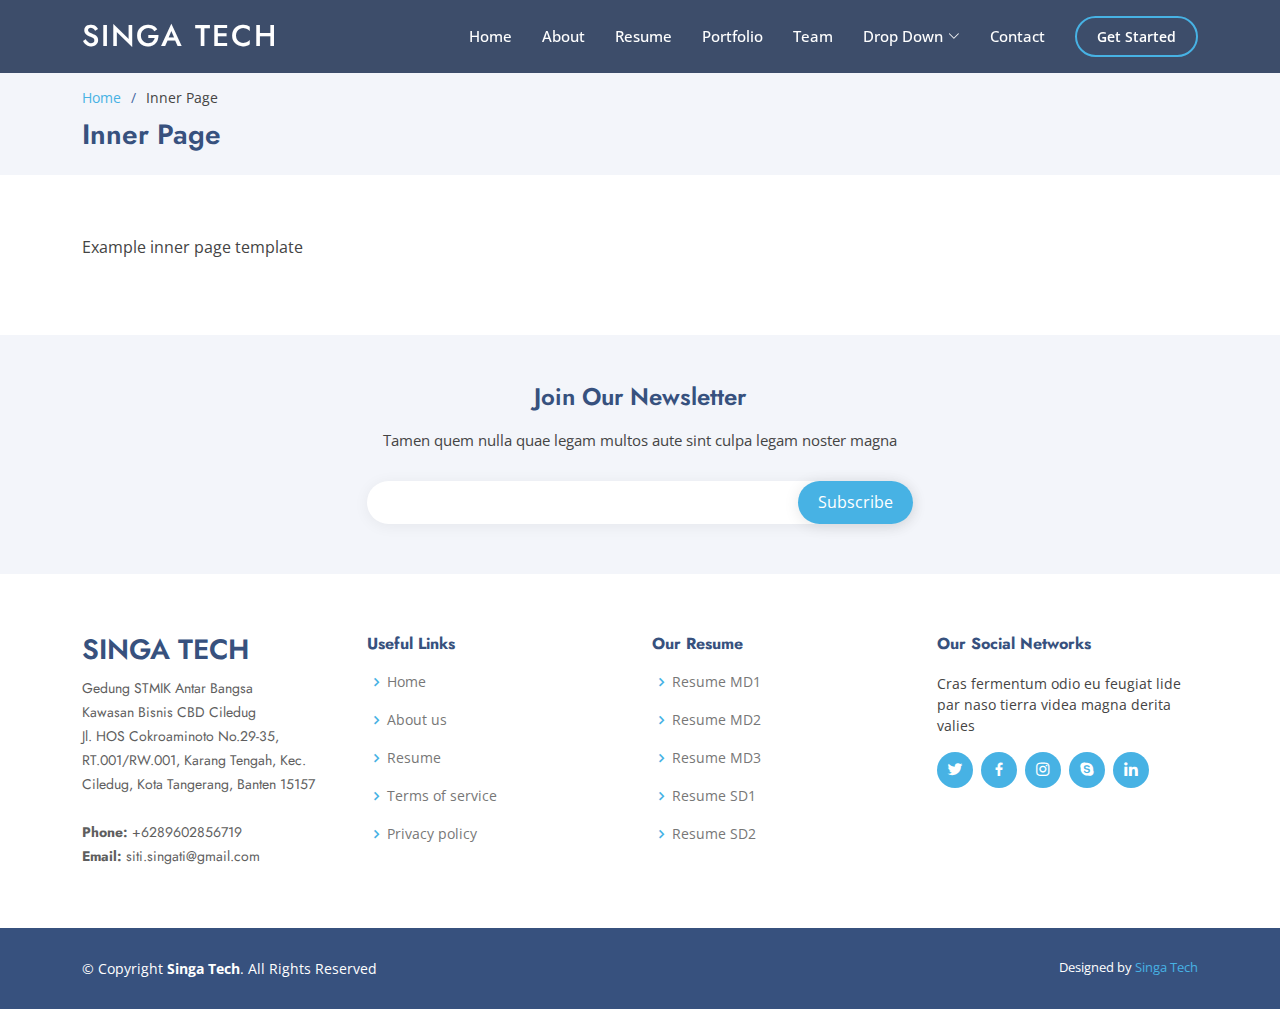
<file: inner-page.html>
<!DOCTYPE html>
<html lang="en">

<head>
  <meta charset="utf-8">
  <meta content="width=device-width, initial-scale=1.0" name="viewport">

  <title>Inner Page - Singa Tech</title>
  <meta content="" name="description">
  <meta content="" name="keywords">

  <!-- Favicons -->
  <link href="assets/img/favicon.png" rel="icon">
  <link href="assets/img/apple-touch-icon.png" rel="apple-touch-icon">

  <!-- Google Fonts -->
  <link href="https://fonts.googleapis.com/css?family=Open+Sans:300,300i,400,400i,600,600i,700,700i|Jost:300,300i,400,400i,500,500i,600,600i,700,700i|Poppins:300,300i,400,400i,500,500i,600,600i,700,700i" rel="stylesheet">

  <!-- Vendor CSS Files -->
  <link href="assets/vendor/aos/aos.css" rel="stylesheet">
  <link href="assets/vendor/bootstrap/css/bootstrap.min.css" rel="stylesheet">
  <link href="assets/vendor/bootstrap-icons/bootstrap-icons.css" rel="stylesheet">
  <link href="assets/vendor/boxicons/css/boxicons.min.css" rel="stylesheet">
  <link href="assets/vendor/glightbox/css/glightbox.min.css" rel="stylesheet">
  <link href="assets/vendor/remixicon/remixicon.css" rel="stylesheet">
  <link href="assets/vendor/swiper/swiper-bundle.min.css" rel="stylesheet">

  <!-- Template Main CSS File -->
  <link href="assets/css/style.css" rel="stylesheet">

  <!-- =======================================================
  * Template Name: Arsha - v4.9.1
  * Template URL: https://bootstrapmade.com/arsha-free-bootstrap-html-template-corporate/
  * Author: BootstrapMade.com
  * License: https://bootstrapmade.com/license/
  ======================================================== -->
</head>

<body>

  <!-- ======= Header ======= -->
  <header id="header" class="fixed-top header-inner-pages">
    <div class="container d-flex align-items-center">

      <h1 class="logo me-auto"><a href="index.html">Singa Tech</a></h1>
      <!-- Uncomment below if you prefer to use an image logo -->
      <!-- <a href="index.html" class="logo me-auto"><img src="assets/img/logo.png" alt="" class="img-fluid"></a>-->

      <nav id="navbar" class="navbar">
        <ul>
          <li><a class="nav-link scrollto " href="#hero">Home</a></li>
          <li><a class="nav-link scrollto" href="#about">About</a></li>
          <li><a class="nav-link scrollto" href="#resume">Resume</a></li>
          <li><a class="nav-link   scrollto" href="#portfolio">Portfolio</a></li>
          <li><a class="nav-link scrollto" href="#team">Team</a></li>
          <li class="dropdown"><a href="#"><span>Drop Down</span> <i class="bi bi-chevron-down"></i></a>
            <ul>
              <li><a href="#">Drop Down 1</a></li>
              <li class="dropdown"><a href="#"><span>Deep Drop Down</span> <i class="bi bi-chevron-right"></i></a>
                <ul>
                  <li><a href="#">Deep Drop Down 1</a></li>
                  <li><a href="#">Deep Drop Down 2</a></li>
                  <li><a href="#">Deep Drop Down 3</a></li>
                  <li><a href="#">Deep Drop Down 4</a></li>
                  <li><a href="#">Deep Drop Down 5</a></li>
                </ul>
              </li>
              <li><a href="#">Drop Down 2</a></li>
              <li><a href="#">Drop Down 3</a></li>
              <li><a href="#">Drop Down 4</a></li>
            </ul>
          </li>
          <li><a class="nav-link scrollto" href="#contact">Contact</a></li>
          <li><a class="getstarted scrollto" href="#about">Get Started</a></li>
        </ul>
        <i class="bi bi-list mobile-nav-toggle"></i>
      </nav><!-- .navbar -->

    </div>
  </header><!-- End Header -->

  <main id="main">

    <!-- ======= Breadcrumbs ======= -->
    <section id="breadcrumbs" class="breadcrumbs">
      <div class="container">

        <ol>
          <li><a href="index.html">Home</a></li>
          <li>Inner Page</li>
        </ol>
        <h2>Inner Page</h2>

      </div>
    </section><!-- End Breadcrumbs -->

    <section class="inner-page">
      <div class="container">
        <p>
          Example inner page template
        </p>
      </div>
    </section>

  </main><!-- End #main -->

  <!-- ======= Footer ======= -->
  <footer id="footer">

    <div class="footer-newsletter">
      <div class="container">
        <div class="row justify-content-center">
          <div class="col-lg-6">
            <h4>Join Our Newsletter</h4>
            <p>Tamen quem nulla quae legam multos aute sint culpa legam noster magna</p>
            <form action="" method="post">
              <input type="email" name="email"><input type="submit" value="Subscribe">
            </form>
          </div>
        </div>
      </div>
    </div>

    <div class="footer-top">
      <div class="container">
        <div class="row">

          <div class="col-lg-3 col-md-6 footer-contact">
            <h3>Singa Tech</h3>
            <p>
              Gedung STMIK Antar Bangsa <br>
              Kawasan Bisnis CBD Ciledug<br>
              Jl. HOS Cokroaminoto No.29-35, RT.001/RW.001, Karang Tengah, Kec. Ciledug, Kota Tangerang, Banten 15157 <br><br>
              <strong>Phone:</strong> +6289602856719<br>
              <strong>Email:</strong> siti.singati@gmail.com<br>
            </p>
          </div>

          <div class="col-lg-3 col-md-6 footer-links">
            <h4>Useful Links</h4>
            <ul>
              <li><i class="bx bx-chevron-right"></i> <a href="#">Home</a></li>
              <li><i class="bx bx-chevron-right"></i> <a href="#">About us</a></li>
              <li><i class="bx bx-chevron-right"></i> <a href="#">Resume</a></li>
              <li><i class="bx bx-chevron-right"></i> <a href="#">Terms of service</a></li>
              <li><i class="bx bx-chevron-right"></i> <a href="#">Privacy policy</a></li>
            </ul>
          </div>

          <div class="col-lg-3 col-md-6 footer-links">
            <h4>Our Resume</h4>
            <ul>
              <li><i class="bx bx-chevron-right"></i> <a href="#">Resume MD1</a></li>
              <li><i class="bx bx-chevron-right"></i> <a href="#">Resume MD2</a></li>
              <li><i class="bx bx-chevron-right"></i> <a href="#">Resume MD3</a></li>
              <li><i class="bx bx-chevron-right"></i> <a href="#">Resume SD1</a></li>
              <li><i class="bx bx-chevron-right"></i> <a href="#">Resume SD2</a></li>
            </ul>
          </div>

          <div class="col-lg-3 col-md-6 footer-links">
            <h4>Our Social Networks</h4>
            <p>Cras fermentum odio eu feugiat lide par naso tierra videa magna derita valies</p>
            <div class="social-links mt-3">
              <a href="#" class="twitter"><i class="bx bxl-twitter"></i></a>
              <a href="#" class="facebook"><i class="bx bxl-facebook"></i></a>
              <a href="#" class="instagram"><i class="bx bxl-instagram"></i></a>
              <a href="#" class="google-plus"><i class="bx bxl-skype"></i></a>
              <a href="#" class="linkedin"><i class="bx bxl-linkedin"></i></a>
            </div>
          </div>

        </div>
      </div>
    </div>

    <div class="container footer-bottom clearfix">
      <div class="copyright">
        &copy; Copyright <strong><span>Singa Tech</span></strong>. All Rights Reserved
      </div>
      <div class="credits">
        <!-- All the links in the footer should remain intact. -->
        <!-- You can delete the links only if you purchased the pro version. -->
        <!-- Licensing information: https://SingaTiTech.com/license/ -->
        <!-- Purchase the pro version with working PHP/AJAX contact form: https://bootstrapmade.com/arsha-free-bootstrap-html-template-corporate/ -->
        Designed by <a href="https://SingaTiTech.com/">Singa Tech</a>
      </div>
    </div>
  </footer><!-- End Footer -->

  <div id="preloader"></div>
  <a href="#" class="back-to-top d-flex align-items-center justify-content-center"><i class="bi bi-arrow-up-short"></i></a>

  <!-- Vendor JS Files -->
  <script src="assets/vendor/aos/aos.js"></script>
  <script src="assets/vendor/bootstrap/js/bootstrap.bundle.min.js"></script>
  <script src="assets/vendor/glightbox/js/glightbox.min.js"></script>
  <script src="assets/vendor/isotope-layout/isotope.pkgd.min.js"></script>
  <script src="assets/vendor/swiper/swiper-bundle.min.js"></script>
  <script src="assets/vendor/waypoints/noframework.waypoints.js"></script>
  <script src="assets/vendor/php-email-form/validate.js"></script>

  <!-- Template Main JS File -->
  <script src="assets/js/main.js"></script>

</body>

</html>
</file>
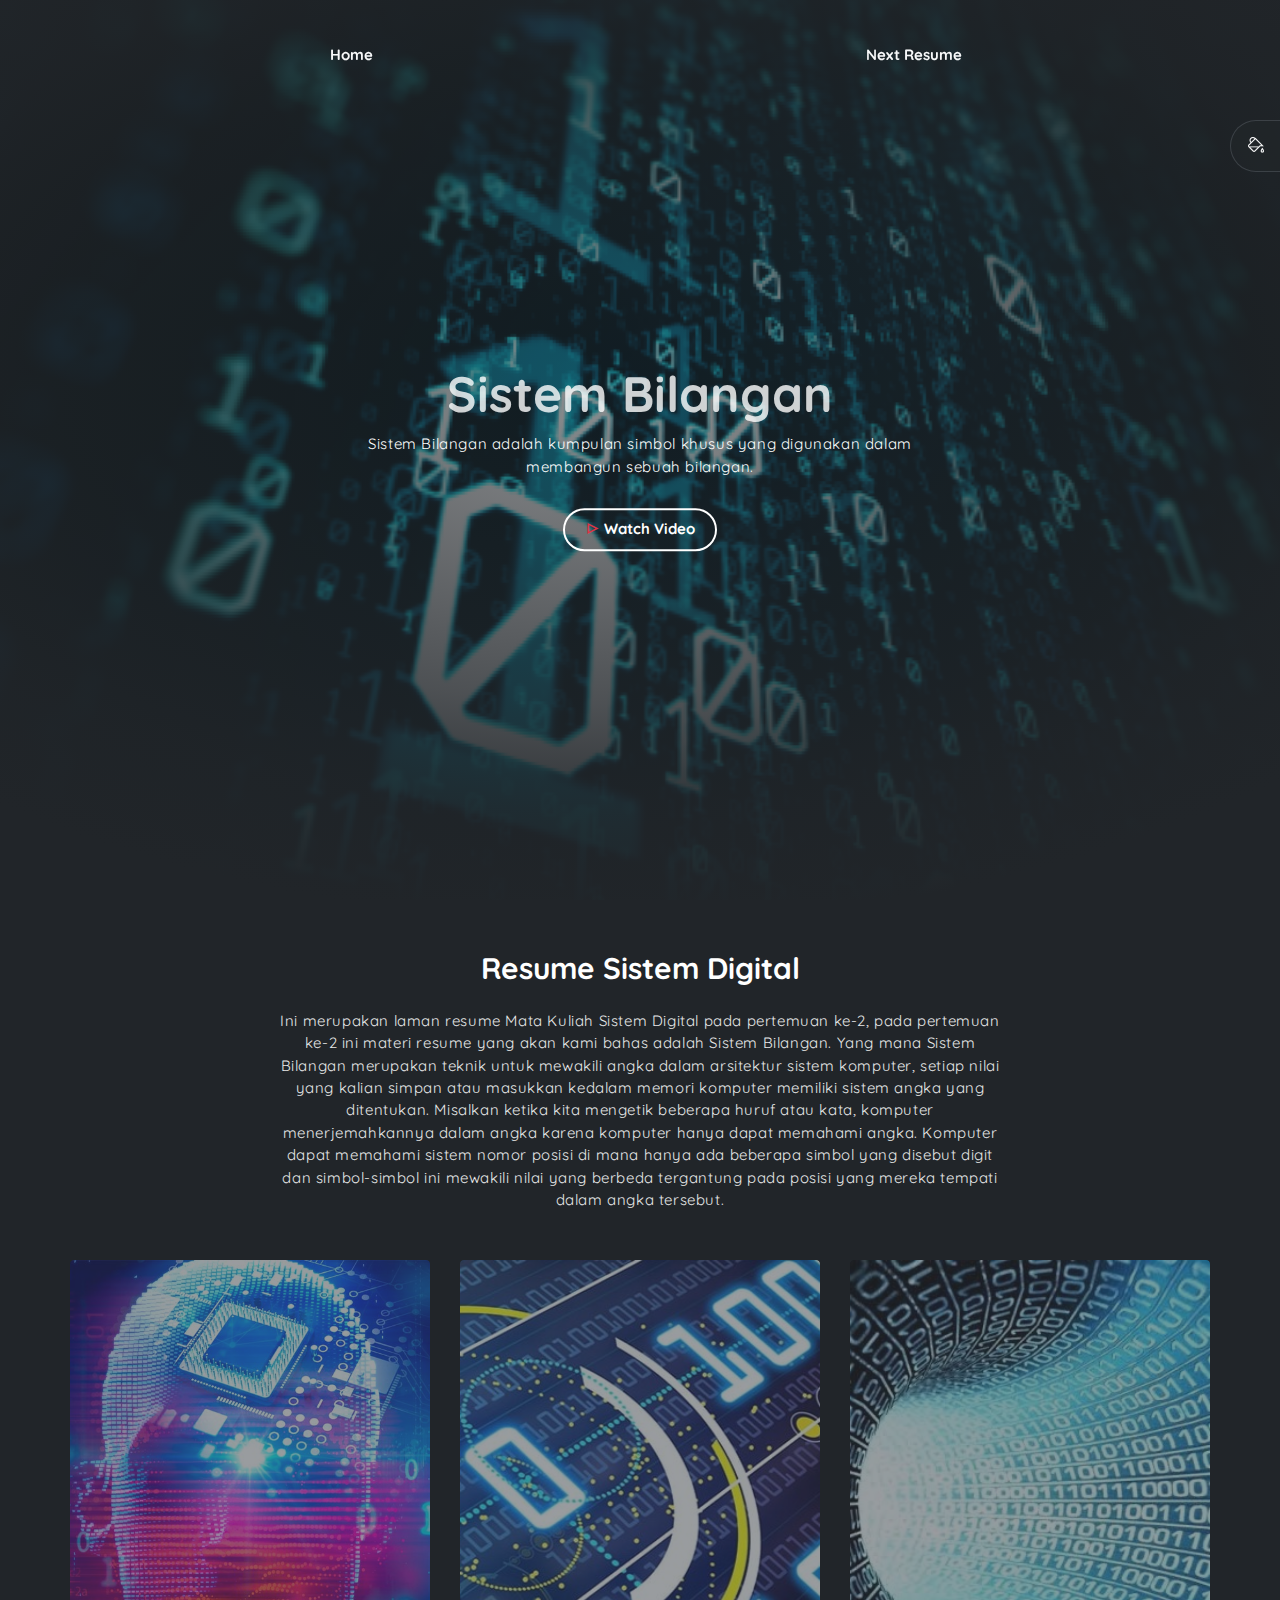
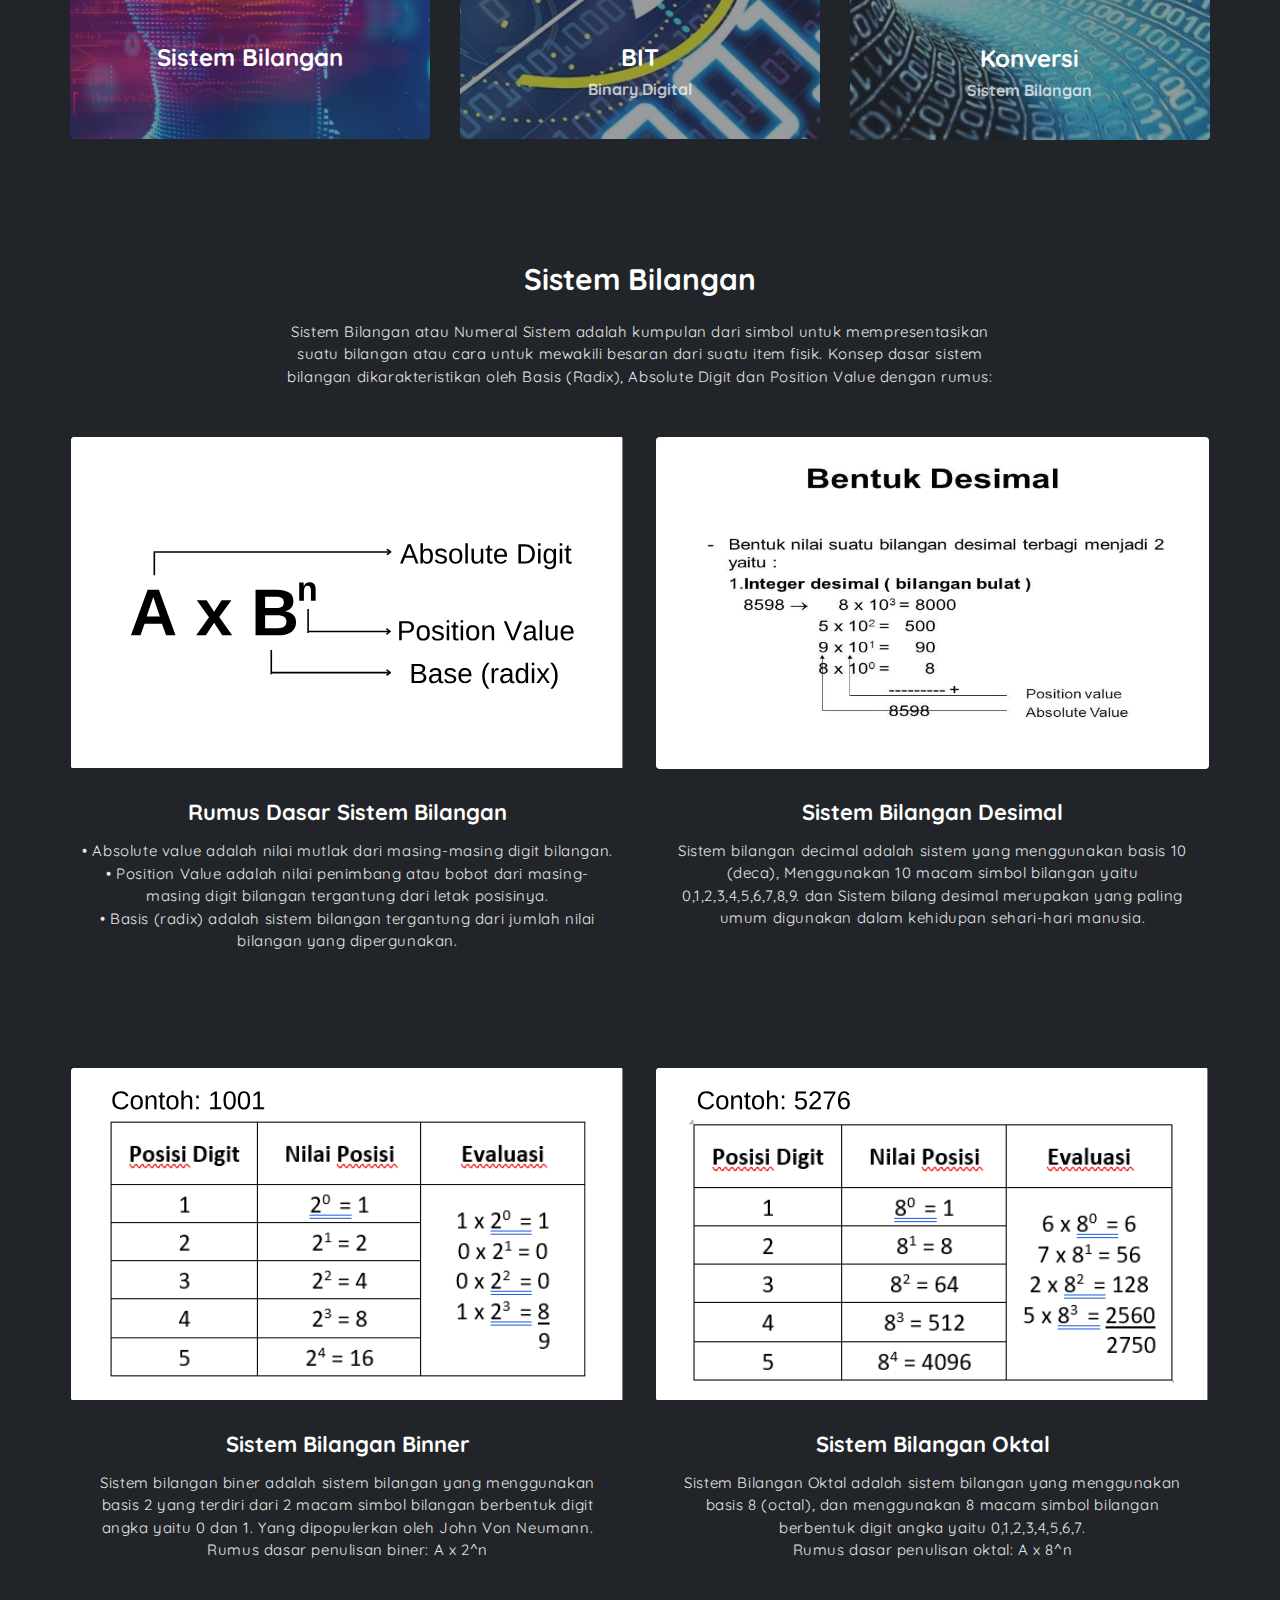
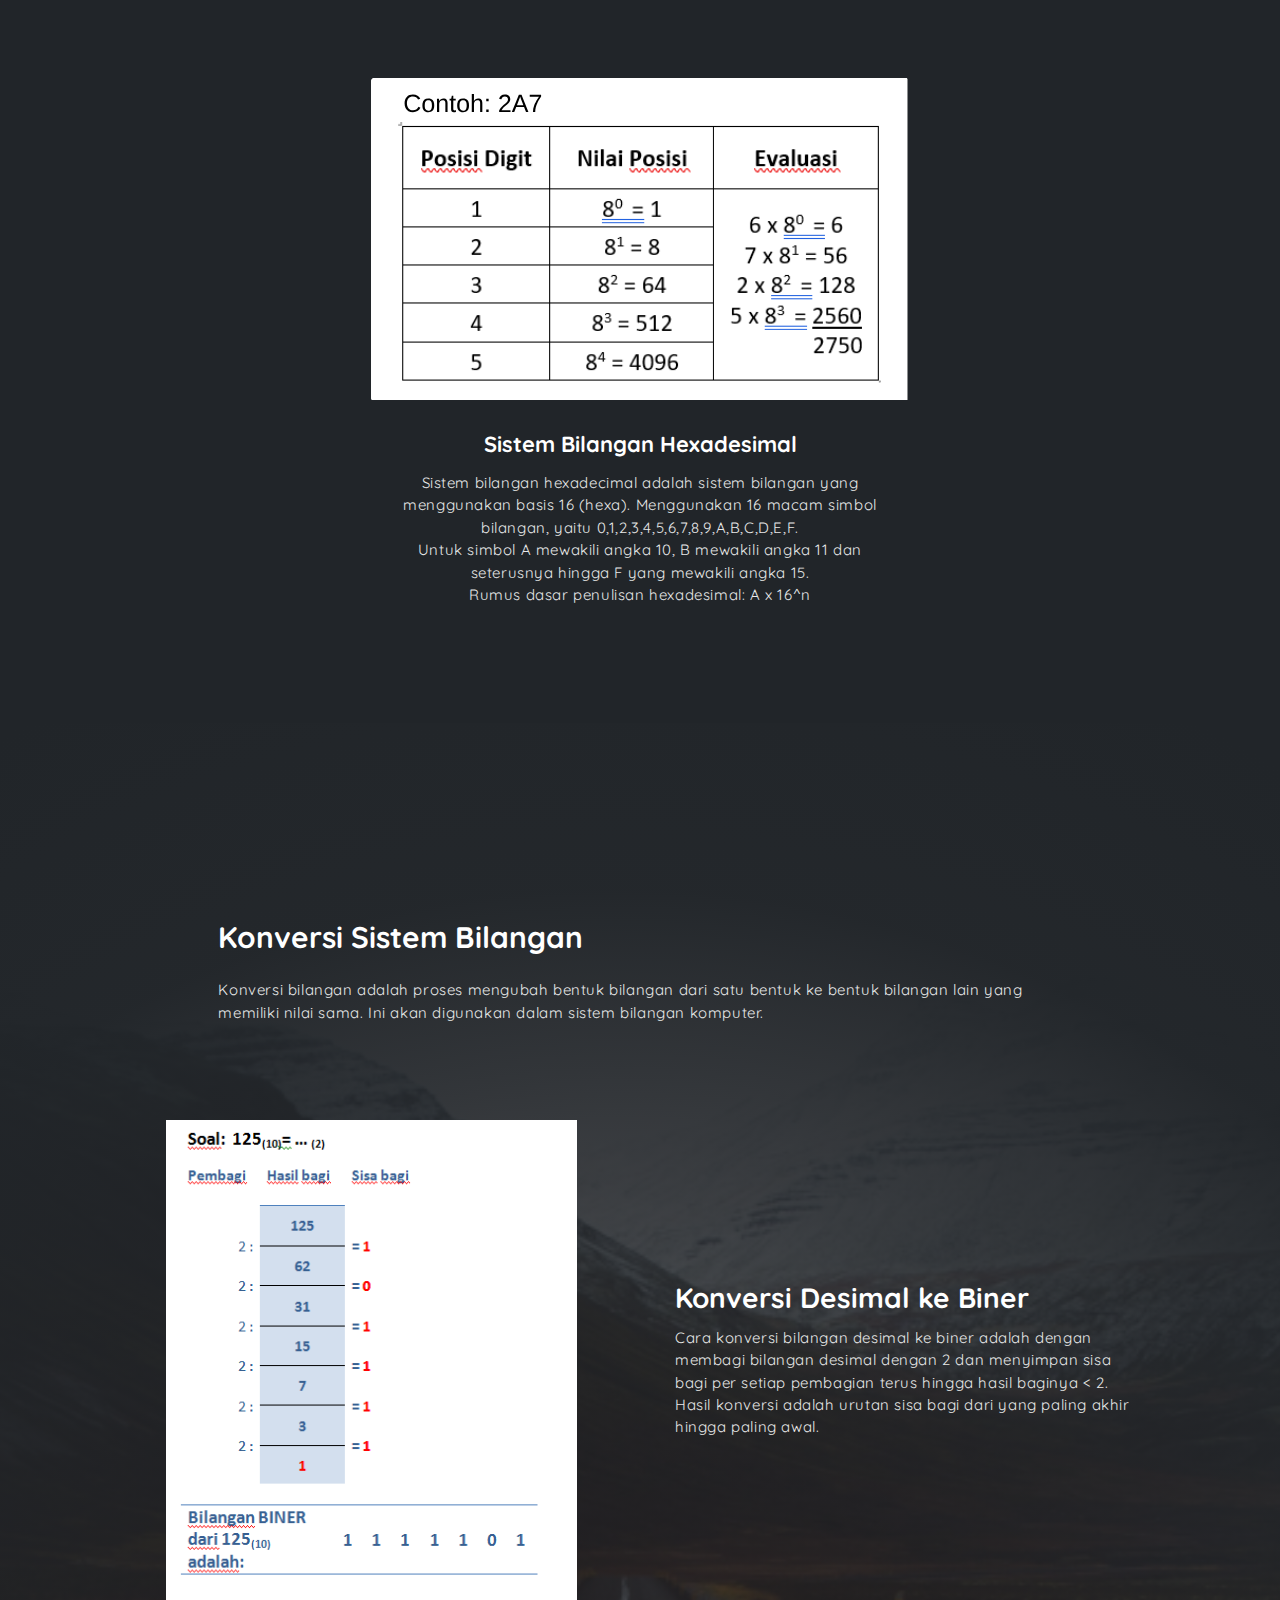
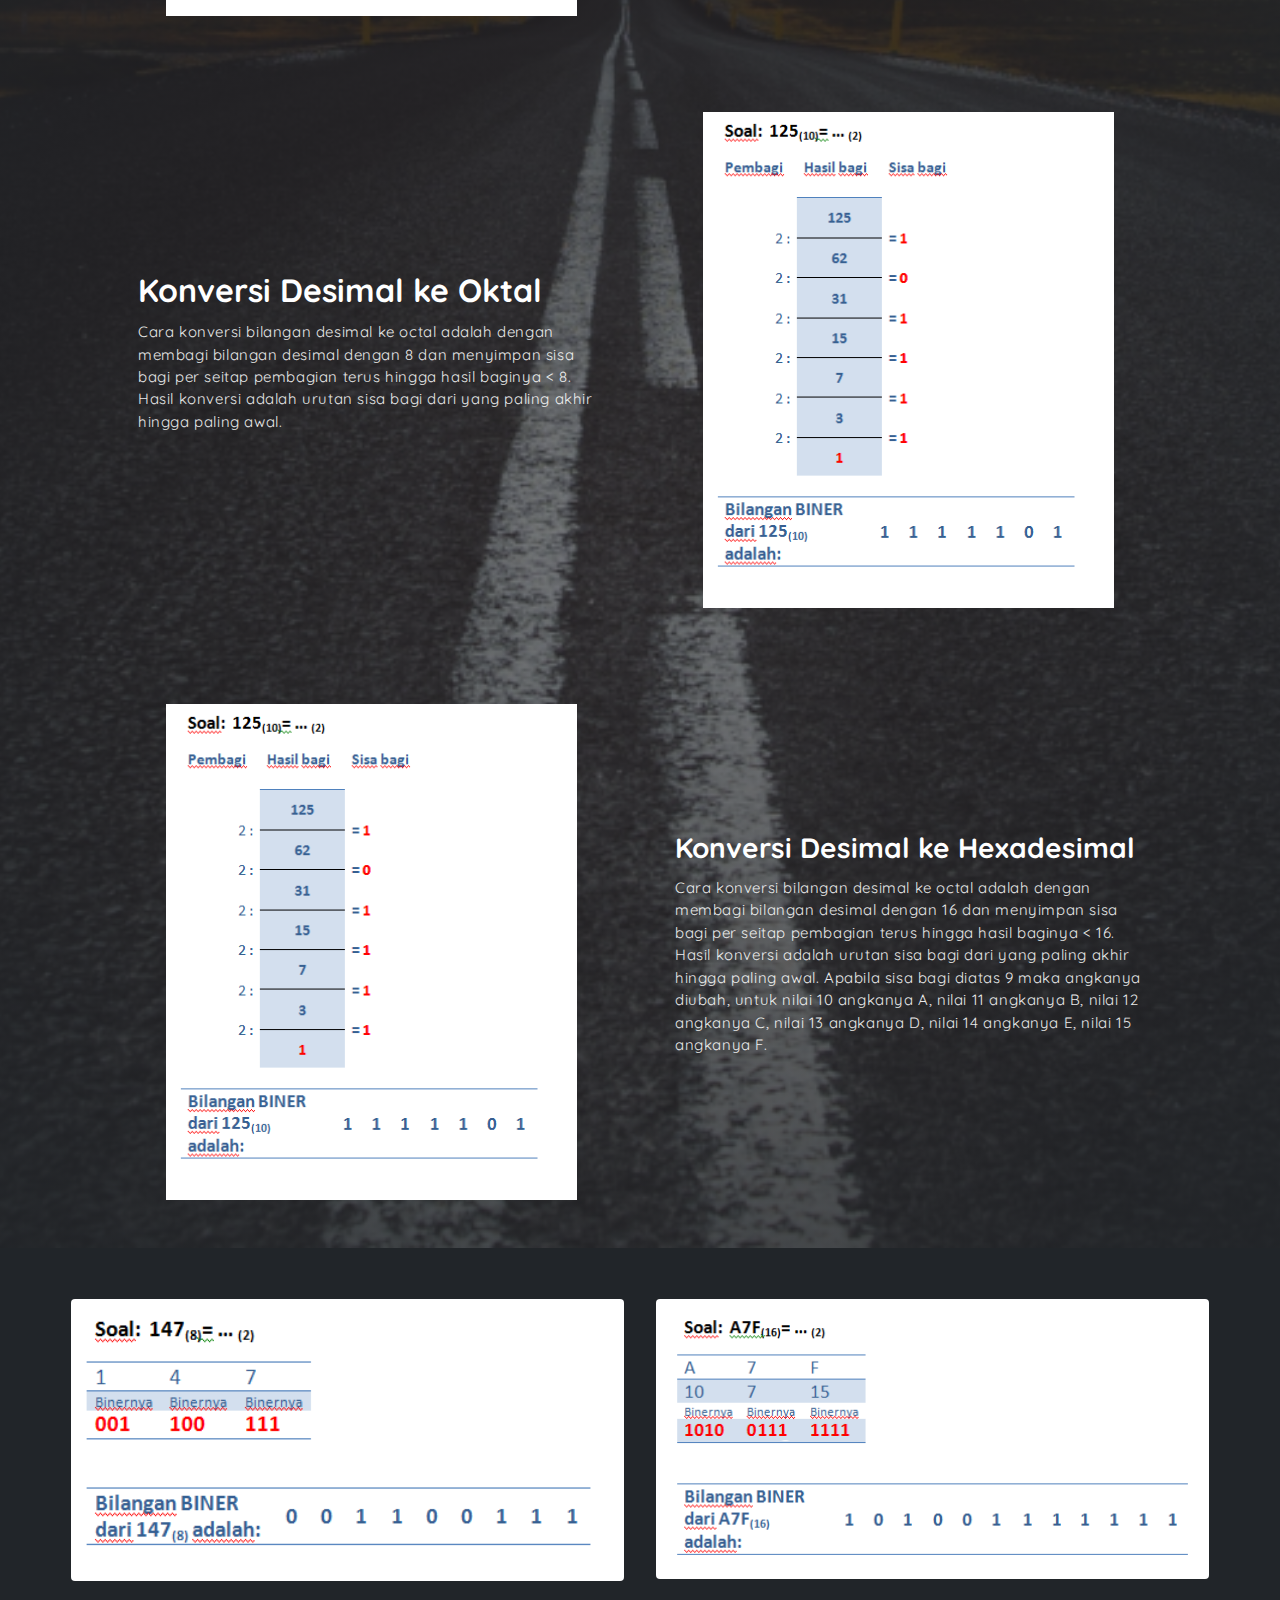
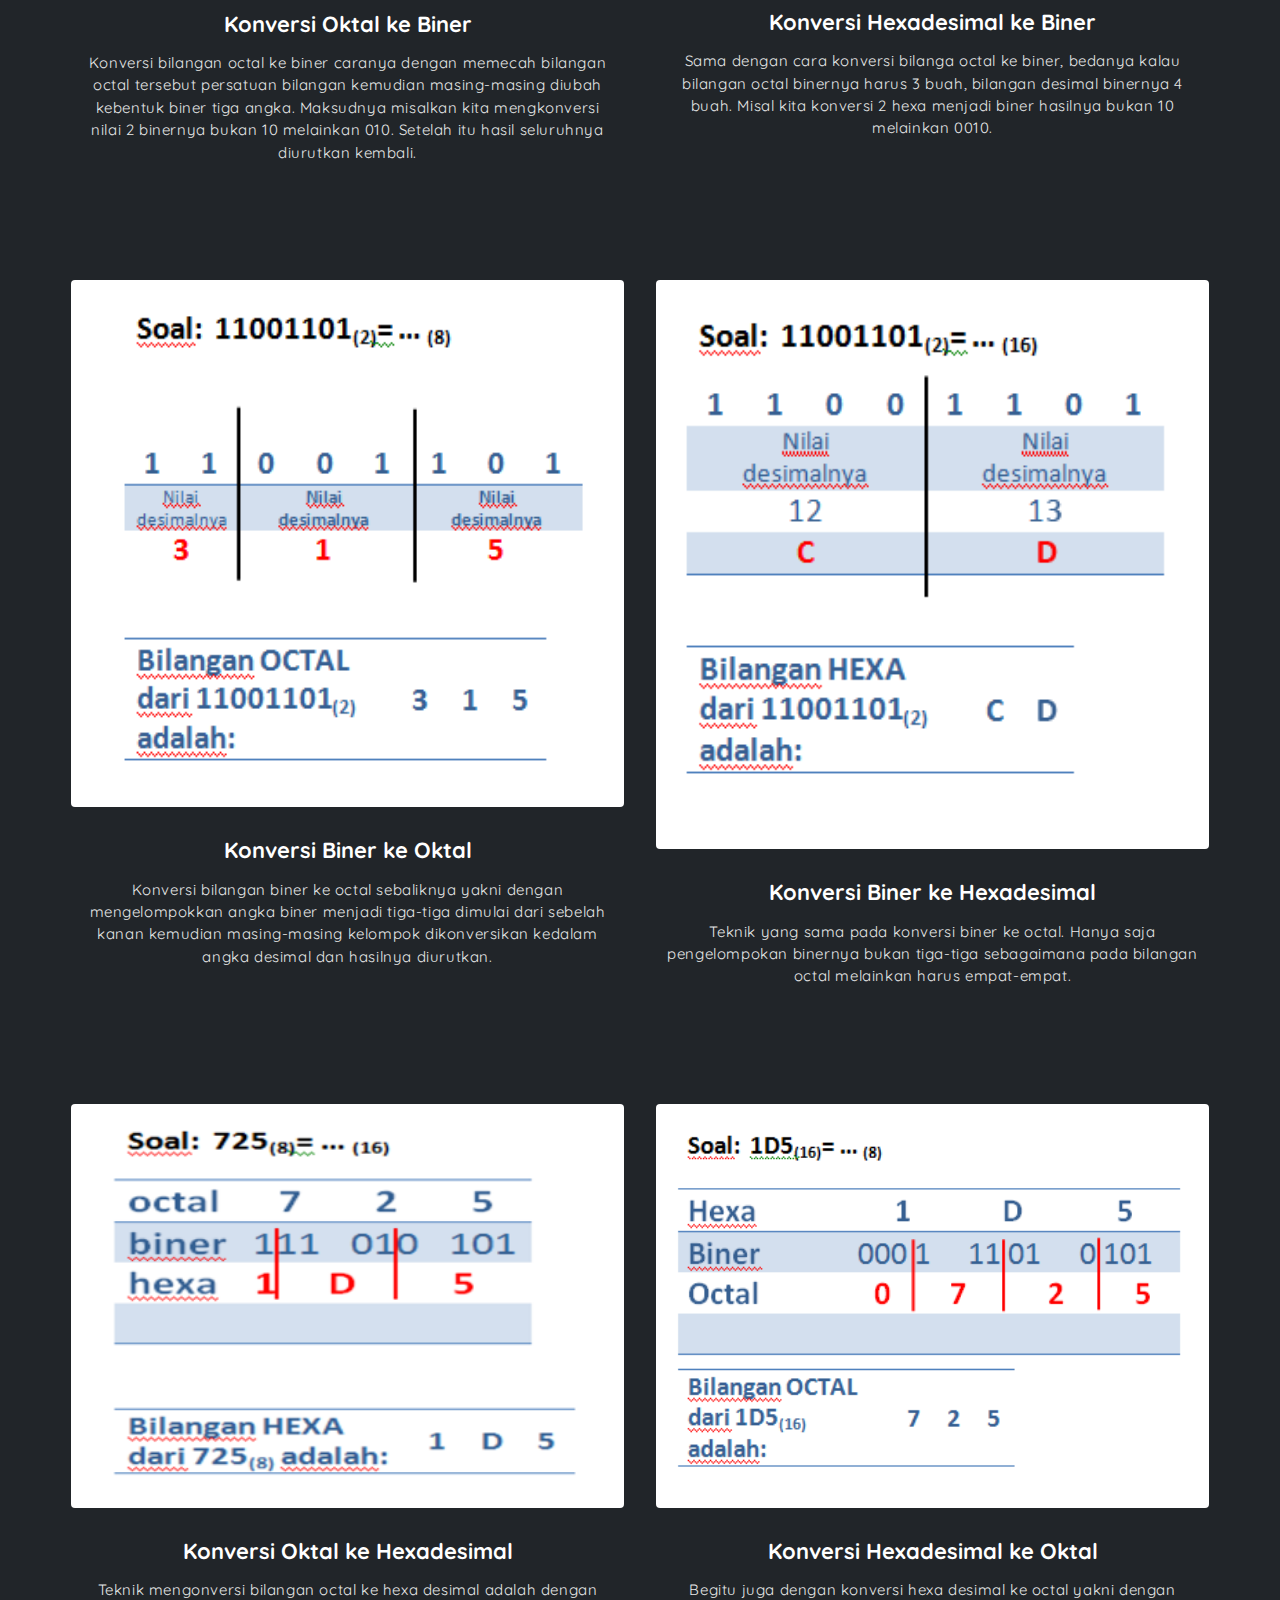
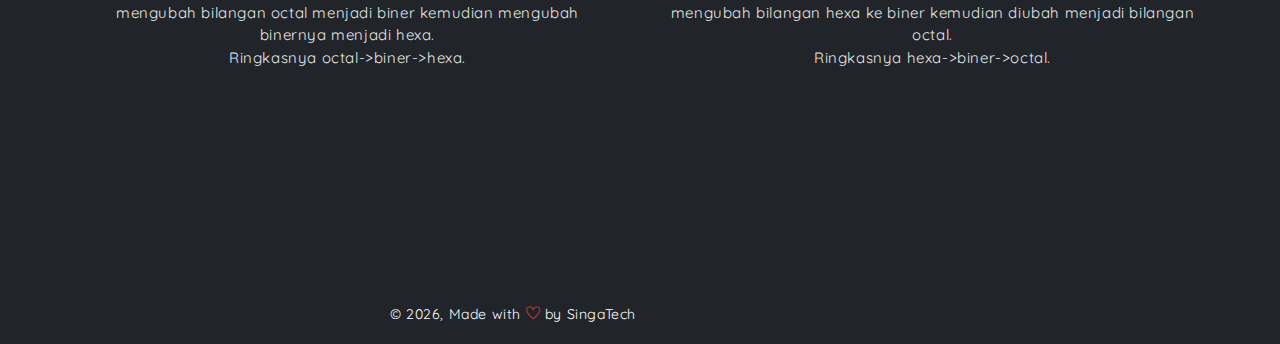
<file: pertemuansd2.html>
<!DOCTYPE html>
<html lang="en">
<head>
	<meta charset="utf-8">
    <meta name="viewport" content="width=device-width, initial-scale=1, shrink-to-fit=no">
    <meta name="description" content="Start your development with Dorang landing page.">
    <meta name="author" content="Devcrud">
    <title>Resume SD 2</title>
    <!-- font icons -->
    <link rel="stylesheet" href="resume/assets-sd2/vendors/themify-icons/css/themify-icons.css">

    <!-- Bootstrap + Dorang main styles -->
	<link rel="stylesheet" href="resume/assets-sd2/css/dorang.css">

</head>
<body data-spy="scroll" data-target=".navbar" data-offset="40" id="home" class="dark-theme">
    
    <!-- page navbar -->
    <nav class="page-navbar" data-spy="affix" data-offset-top="10">
        <ul class="nav-navbar container">
            <li class="nav-item"><a href="index.html" class="nav-link">Home</a></li>
            <!-- <li class="nav-item"><a href="#" class="nav-link"><img src="resume/assets-sd2/imgs/siti2.png" alt="Download free bootstrap 4 landing page, free boootstrap 4 templates, Download free bootstrap 4.1 landing page, free boootstrap 4.1.1 templates, weber Landing page"></a></li> -->
            <li class="nav-item"><a href="pertemuansd3.html" class="nav-link">Next Resume</a></li>
            <!-- <li class="nav-item"><a href="#" class="nav-link">Journal</a></li>
            <li class="nav-item search">
                <a href="javascript:void(0)" class="nav-link search-toggle"><i class="ti-search"></i> Search</a>
                <div class="search-wrapper">
                    <form>
                        <input type="search" class="form-control" name="" placeholder="hit enter to search">
                    </form>
                </div>
            </li> -->
        </ul>
    </nav><!-- end of page navbar -->

    <div class="theme-selector">
        <a href="javascript:void(0)" class="spinner">
            <i class="ti-paint-bucket"></i>
        </a>
        <div class="body">
            <a href="javascript:void(0)" class="light"></a>
            <a href="javascript:void(0)" class="dark"></a>
        </div>
    </div>  

    <!-- page header -->
    <header class="header">
        <div class="overlay"></div>
        <div class="header-content">
            <h1 class="header-title">Sistem Bilangan</h1>
            <p class="header-subtitle">Sistem Bilangan adalah kumpulan simbol khusus yang digunakan dalam
                membangun sebuah bilangan.</p>

            <button class="btn btn-theme-color modal-toggle"><i class="ti-control-play text-danger"></i> Watch Video</button>

        </div>
    </header><!-- end of page header -->

    <!-- modal -->
    <div class="modalBox">
        <div class="modalBox-body">
            <iframe width="100%" height="450px" class="border-0" 
            src="https://www.youtube.com/watch?v=mRzTIpgS688">
            </iframe>
        </div>          
    </div><!-- end of modal -->

    <!-- page container -->
    <div class="container page-container">
        <div class="col-md-10 col-lg-8 m-auto">
            <h6 class="title mb-4">Resume Sistem Digital</h6>
            <p class="mb-5">Ini merupakan laman resume Mata Kuliah Sistem Digital pada pertemuan ke-2, pada pertemuan ke-2 ini materi resume yang akan kami bahas adalah Sistem Bilangan. Yang mana Sistem Bilangan merupakan teknik untuk mewakili angka dalam arsitektur sistem komputer, setiap nilai yang kalian simpan atau masukkan kedalam memori komputer memiliki sistem angka yang ditentukan. Misalkan ketika kita mengetik beberapa huruf atau kata, komputer menerjemahkannya dalam angka karena komputer hanya dapat memahami angka. Komputer dapat memahami sistem nomor posisi di mana hanya ada beberapa simbol yang disebut digit dan simbol-simbol ini mewakili nilai yang berbeda tergantung pada posisi yang mereka tempati dalam angka tersebut.</p>
        </div>  

        <!-- row -->
        <div class="row mb-4">
            <div class="col-md-4">
                <a href="javascript:void(0)" class="overlay-img">
                    <img src="resume/assets-sd2/imgs/01.jpg" alt="Download free bootstrap 4 landing page, free boootstrap 4 templates, Download free bootstrap 4.1 landing page, free boootstrap 4.1.1 templates, weber Landing page">  
                    <div class="overlay"></div> 
                    <div class="des">
                        <h1 class="title">Sistem Bilangan</h1>
                        <h6 class="subtitle"></p>
                        <p>Sistem bilangan yang akan dibahas:</p>
                        <p> <br>&bull; Sistem bilangan desimal (Basis 10)</br>
                            10 simbol bilangan = 0,1,2,3,4,5,6,7,8,9
                            <br>&bull; Sistem bilangan binary (Basis 2)</br>
                            2 simbol bilangan = 0,1
                            <br>&bull; Sistem bilangan oktal (Basis 8)</br>
                            8 simbol bilangan = 0,1,2,3,4,5,6,7
                            <br>&bull; Sistem bilangan hexadesimal (Basis 16)</br>
                            16 simbol bilangan = 0,1,2,3,4,5,6,7,8,9,A,B,C,D,E,F
                        </p>
                    </div>          
                </a>
            </div>
            <div class="col-md-4">
                <a href="javascript:void(0)" class="overlay-img">
                    <img src="resume/assets-sd2/imgs/02.jpg" alt="Download free bootstrap 4 landing page, free boootstrap 4 templates, Download free bootstrap 4.1 landing page, free boootstrap 4.1.1 templates, weber Landing page">  
                    <div class="overlay"></div> 
                    <div class="des">
                        <h1 class="title">BIT</h1>
                        <h6 class="subtitle">Binary Digital</p>
                            <p>Bit merupakan unit terkecil representasi data. Bit disimpan dan dimanipulasi dalam group
                                <br>8 bits = 1 byte</br>
                                4 bytes = 1 word (di banyak sistem)
                                <br>1024 (2^10) bytes disebut kilobyte
    
                            </p>
                    </div>          
                </a>
            </div>
            <div class="col-md-4">
                <a href="javascript:void(0)" class="overlay-img">
                    <img src="resume/assets-sd2/imgs/03.jpeg" alt="Download free bootstrap 4 landing page, free boootstrap 4 templates, Download free bootstrap 4.1 landing page, free boootstrap 4.1.1 templates, weber Landing page">  
                    <div class="overlay"></div> 
                    <div class="des">
                        <h1 class="title">Konversi</h1>
                        <h6 class="subtitle">Sistem Bilangan</p>
                        <p>Manusia sebagai pengguna komputer terbiasa dengan sistem bilangan
                            desimal, oleh karena itu sistem bilangan yang lain harus dikonversi ke sistem
                            bilangan desimal agar mudah dimengerti. Komputer dapat mengerti semua sistem
                            bilangan karna telah diprogram demikian, walaupun terlihat seperti itu akan tetapi
                            sesungguhnya komputer pun melakukan konversi hanya saja hal itu berjalan
                            dalam waktu yang sangat singkat (mili detik).</p>
                    </div>          
                </a>
            </div>          
        </div><!-- end of row -->

        <!-- <a href="#">Load More <i class="ti-angle-double-right angle"></i></a> -->


        <div class="col-md-10 col-lg-8 m-auto">
            <h6 class="title mb-4 mt-5 pt-5">Sistem Bilangan</h6>
            <p class="mb-5">Sistem Bilangan atau Numeral Sistem adalah kumpulan dari simbol untuk mempresentasikan suatu bilangan atau cara untuk mewakili besaran dari suatu item fisik. Konsep dasar sistem bilangan dikarakteristikan oleh Basis (Radix), Absolute Digit dan Position Value dengan rumus:</p>
        </div>

        <!-- row -->
        <div class="row mb-5">
            <div class="col-md-6">
                <a href="javascript:void(0)" class="card">
                    <img src="resume/assets-sd2/imgs/rumus.svg" class="card-img" alt="Download free bootstrap 4 landing page, free boootstrap 4 templates, Download free bootstrap 4.1 landing page, free boootstrap 4.1.1 templates, weber Landing page">
                    <div class="card-body">
                        <h3 class="card-title">Rumus Dasar Sistem Bilangan</h3>
                        <p>&bull; Absolute value adalah nilai mutlak dari masing-masing digit bilangan.
                        <br>&bull; Position Value adalah nilai penimbang atau bobot dari masing-masing digit bilangan tergantung dari letak posisinya.</br>
                        &bull; Basis (radix) adalah sistem bilangan tergantung dari jumlah nilai bilangan yang dipergunakan.</p>
                    </div>                  
                </a>
            </div>  
            <div class="col-md-6">
                <a href="javascript:void(0)" class="card">
                    <img src="resume/assets-sd2/imgs/des.jpg" class="card-img" alt="Download free bootstrap 4 landing page, free boootstrap 4 templates, Download free bootstrap 4.1 landing page, free boootstrap 4.1.1 templates, weber Landing page">
                    <div class="card-body">
                        <!-- <h6 class="card-subtitle">29 June, 2018</h6> -->
                        <h3 class="card-title">Sistem Bilangan Desimal</h3>
                        <p>Sistem bilangan decimal adalah sistem yang menggunakan basis 10 (deca), Menggunakan 10 macam simbol bilangan yaitu 0,1,2,3,4,5,6,7,8,9. dan Sistem bilang desimal merupakan yang paling umum digunakan dalam kehidupan sehari-hari manusia.</p>
                    </div>                  
                </a>
            </div>  
        </div>

        <div class="row mb-5">
            <div class="col-md-6">
                <a href="javascript:void(0)" class="card">
                    <img src="resume/assets-sd2/imgs/biner.svg" class="card-img" alt="Download free bootstrap 4 landing page, free boootstrap 4 templates, Download free bootstrap 4.1 landing page, free boootstrap 4.1.1 templates, weber Landing page">
                    <div class="card-body">
                        <h3 class="card-title">Sistem Bilangan Binner</h3>
                        <p>Sistem bilangan biner adalah sistem bilangan yang menggunakan basis 2 yang terdiri dari 2 macam simbol bilangan berbentuk digit angka yaitu 0 dan 1. Yang dipopulerkan oleh John Von Neumann.
                            <br>Rumus dasar penulisan biner: A x 2^n
                        </p>
                    </div>                  
                </a>
            </div>  
            <div class="col-md-6">
                <a href="javascript:void(0)" class="card">
                    <img src="resume/assets-sd2/imgs/oktal.svg" class="card-img" alt="Download free bootstrap 4 landing page, free boootstrap 4 templates, Download free bootstrap 4.1 landing page, free boootstrap 4.1.1 templates, weber Landing page">
                    <div class="card-body">
                        <h3 class="card-title">Sistem Bilangan Oktal</h3>
                        <p>Sistem Bilangan Oktal adalah sistem bilangan yang menggunakan basis 8 (octal), dan menggunakan 8 macam simbol bilangan berbentuk digit angka yaitu 0,1,2,3,4,5,6,7.
                            <br>Rumus dasar penulisan oktal: A x 8^n
                        </p>
                    </div>                  
                </a>
            </div>  
        </div> 
        <div class="col-md-10 col-lg-6 m-auto">
            <a href="javascript:void(0)" class="card">
                <img src="resume/assets-sd2/imgs/hexa.svg" class="card-img" alt="Download free bootstrap 4 landing page, free boootstrap 4 templates, Download free bootstrap 4.1 landing page, free boootstrap 4.1.1 templates, weber Landing page">
                <div class="card-body">
                    <h3 class="card-title">Sistem Bilangan Hexadesimal</h3>
                    <p>Sistem bilangan hexadecimal adalah sistem bilangan yang menggunakan basis 16 (hexa). Menggunakan 16 macam simbol bilangan, yaitu 0,1,2,3,4,5,6,7,8,9,A,B,C,D,E,F.
                        <br>Untuk simbol A mewakili angka 10, B mewakili angka 11 dan seterusnya hingga F yang mewakili angka 15.</br>
                        Rumus dasar penulisan hexadesimal: A x 16^n
                    </p>
                </div>                  
            </a>
        </div>  
    </div>
    <!-- <a href="#">All Posts <i class="ti-angle-double-right angle"></i></a> -->

    <div class="contact-section">
        <div class="overlay"></div>

        <div class="row gx-5 align-items-center">
            <div class="col-md-10 col-lg-8 m-auto">
                <h6 class="title mb-4 mt-5 pt-5">Konversi Sistem Bilangan</h6>
                <p class="mb-5">Konversi bilangan adalah proses mengubah bentuk bilangan dari satu bentuk ke bentuk bilangan lain yang memiliki nilai sama. Ini akan digunakan dalam sistem bilangan komputer.</p>
            </div>
        </div>

        <div class="container px-5">
            <div class="row gx-5 align-items-center">
                <div class="col-md-6">
                    <div class="p-5"><img class="img-fluid square" src="resume/assets-sd2/imgs/des2bin.png" alt="..." /></div>
                </div>
                <div class="col-lg-6 order-lg-1">
                    <div class="card-body">
                        <h3 class="card-title">Konversi Desimal ke Biner</h3>
                        <p>Cara konversi bilangan desimal ke biner adalah dengan membagi bilangan desimal dengan 2 dan menyimpan sisa bagi per setiap pembagian terus hingga hasil baginya < 2. Hasil konversi adalah urutan sisa bagi dari yang paling akhir hingga paling awal.</p>
                    </div>
                </div>
            </div>
        </div>
        <div class="container px-5">
            <div class="row gx-5 align-items-center">
                <div class="col-lg-6 order-lg-2">
                    <div class="p-5"><img class="img-fluid square" src="resume/assets-sd2/imgs/des2bin.png" alt="..." /></div>
                </div>
                <div class="col-lg-6 order-lg-1">
                    <div class="card-body">
                        <h2 class="card-title">Konversi Desimal ke Oktal</h2>
                        <p>Cara konversi bilangan desimal ke octal adalah dengan membagi bilangan desimal dengan 8 dan menyimpan sisa bagi per seitap pembagian terus hingga hasil baginya < 8. Hasil konversi adalah urutan sisa bagi dari yang paling akhir hingga paling awal.</p>
                    </div>
                </div>
            </div>
        </div>
        <div class="container px-5">
            <div class="row gx-5 align-items-center">
                <div class="col-md-6">
                    <div class="p-5"><img class="img-fluid square" src="resume/assets-sd2/imgs/des2bin.png" alt="..." /></div>
                </div>
                <div class="col-lg-6 order-lg-1">
                    <div class="card-body">
                        <h3 class="card-title">Konversi Desimal ke Hexadesimal</h3>
                        <p>Cara konversi bilangan desimal ke octal adalah dengan membagi bilangan desimal dengan 16 dan menyimpan sisa bagi per seitap pembagian terus hingga hasil baginya < 16. Hasil konversi adalah urutan sisa bagi dari yang paling akhir hingga paling awal. Apabila sisa bagi diatas 9 maka angkanya diubah, untuk nilai 10 angkanya A, nilai 11 angkanya B, nilai 12 angkanya C, nilai 13 angkanya D, nilai 14 angkanya E, nilai 15 angkanya F.</p>
                    </div>
                </div>
            </div>
        </div>
    </div>
    <div class="container page-container">
        <div class="row mb-5">
            <div class="col-md-6">
                <a href="javascript:void(0)" class="card">
                    <img src="resume/assets-sd2/imgs/oct2bin.png" class="card-img" alt="Download free bootstrap 4 landing page, free boootstrap 4 templates, Download free bootstrap 4.1 landing page, free boootstrap 4.1.1 templates, weber Landing page">
                    <div class="card-body">
                        <h3 class="card-title">Konversi Oktal ke Biner</h3>
                        <p>Konversi bilangan octal ke biner caranya dengan memecah bilangan octal tersebut persatuan bilangan kemudian masing-masing diubah kebentuk biner tiga angka. Maksudnya misalkan kita mengkonversi nilai 2 binernya bukan 10 melainkan 010. Setelah itu hasil seluruhnya diurutkan kembali.</p>
                    </div>                  
                </a>
            </div>
            <div class="col-md-6">
                <a href="javascript:void(0)" class="card">
                    <img src="resume/assets-sd2/imgs/hex2bin.png" class="card-img" alt="Download free bootstrap 4 landing page, free boootstrap 4 templates, Download free bootstrap 4.1 landing page, free boootstrap 4.1.1 templates, weber Landing page">
                    <div class="card-body">
                        <h3 class="card-title">Konversi Hexadesimal ke Biner</h3>
                        <p>Sama dengan cara konversi bilanga octal ke biner, bedanya kalau bilangan octal binernya harus 3 buah, bilangan desimal binernya 4 buah. Misal kita konversi 2 hexa menjadi biner hasilnya bukan 10 melainkan 0010.
                        </p>
                    </div>                  
                </a>
            </div>  
        </div> 
        <div class="row mb-5">
            <div class="col-md-6">
                <a href="javascript:void(0)" class="card">
                    <img src="resume/assets-sd2/imgs/bin2oct.png" class="card-img" alt="Download free bootstrap 4 landing page, free boootstrap 4 templates, Download free bootstrap 4.1 landing page, free boootstrap 4.1.1 templates, weber Landing page">
                    <div class="card-body">
                        <h3 class="card-title">Konversi Biner ke Oktal</h3>
                        <p>Konversi bilangan biner ke octal sebaliknya yakni dengan mengelompokkan angka biner menjadi tiga-tiga dimulai dari sebelah kanan kemudian masing-masing kelompok dikonversikan kedalam angka desimal dan hasilnya diurutkan.
                        </p>
                    </div>                  
                </a>
            </div>  
            <div class="col-md-6">
                <a href="javascript:void(0)" class="card">
                    <img src="resume/assets-sd2/imgs/bin2hex.png" class="card-img" alt="Download free bootstrap 4 landing page, free boootstrap 4 templates, Download free bootstrap 4.1 landing page, free boootstrap 4.1.1 templates, weber Landing page">
                    <div class="card-body">
                        <h3 class="card-title">Konversi Biner ke Hexadesimal</h3>
                        <p>Teknik yang sama pada konversi biner ke octal. Hanya saja pengelompokan binernya bukan tiga-tiga sebagaimana pada bilangan octal melainkan harus empat-empat.
                        </p>
                    </div>                  
                </a>
            </div>  
        </div>
        <div class="row mb-5">
            <div class="col-md-6">
                <a href="javascript:void(0)" class="card">
                    <img src="resume/assets-sd2/imgs/okt2hex.png" class="card-img" alt="Download free bootstrap 4 landing page, free boootstrap 4 templates, Download free bootstrap 4.1 landing page, free boootstrap 4.1.1 templates, weber Landing page">
                    <div class="card-body">
                        <h3 class="card-title">Konversi Oktal ke Hexadesimal</h3>
                        <p>Teknik mengonversi bilangan octal ke hexa desimal adalah dengan mengubah bilangan octal menjadi biner kemudian mengubah binernya menjadi hexa.
                            <br>Ringkasnya octal->biner->hexa.
                        </p>
                    </div>                  
                </a>
            </div>  
            <div class="col-md-6">
                <a href="javascript:void(0)" class="card">
                    <img src="resume/assets-sd2/imgs/hex2oct.png" class="card-img" alt="Download free bootstrap 4 landing page, free boootstrap 4 templates, Download free bootstrap 4.1 landing page, free boootstrap 4.1.1 templates, weber Landing page">
                    <div class="card-body">
                        <h3 class="card-title">Konversi Hexadesimal ke Oktal</h3>
                        <p>Begitu juga dengan konversi hexa desimal ke octal yakni dengan mengubah bilangan hexa ke biner kemudian diubah menjadi bilangan octal.
                            <br>Ringkasnya hexa->biner->octal.
                        </p>
                    </div>                  
                </a>
            </div>  
        </div>
    </div>  
    




        <!-- end of row -->

    </div> <!-- end of page container -->

            <!-- footer -->
            <footer class="footer">
                <p class="infos">&copy; <script>document.write(new Date().getFullYear())</script>, Made with <i class="ti-heart text-danger"></i> by <a href="http://www.devcrud.com">SingaTech</a></p>       
            </footer><!-- end of footer -->

        </div><!-- end of container -->
    </div><!-- end of pre footer -->

    <!-- core  -->
    <script src="resume/assets-sd2/vendors/jquery/jquery-3.4.1.js"></script>
    <script src="resume/assets-sd2/vendors/bootstrap/bootstrap.bundle.js"></script>

    <!-- bootstrap affix -->
    <script src="resume/assets-sd2/vendors/bootstrap/bootstrap.affix.js"></script>

    <!-- Dorang js -->
    <script src="resume/assets-sd2/js/dorang.js"></script>

</body>
</html>
</file>
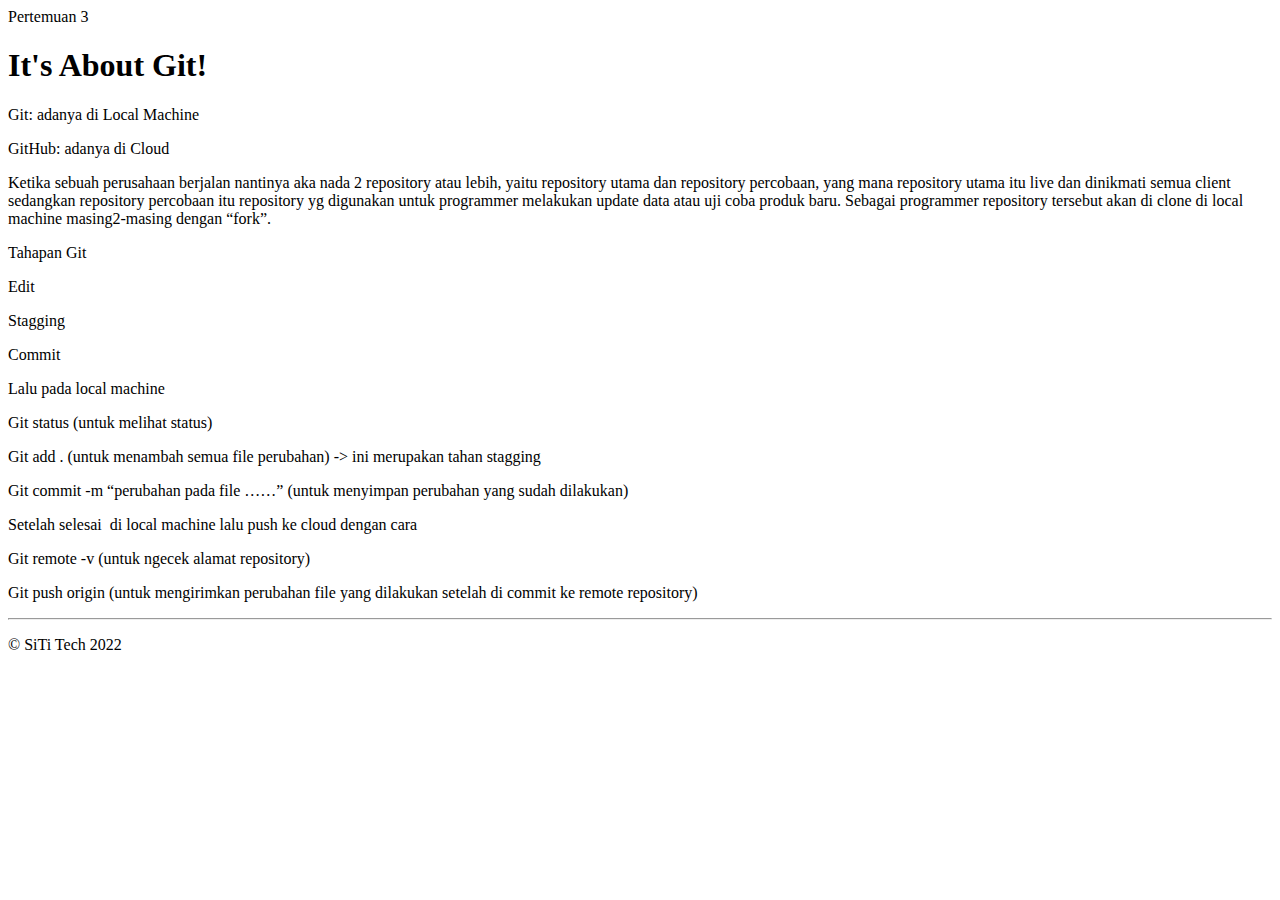
<file: resume pertemuan 3.html>
<!DOCTYPE html>
<head>
    <meta charset="utf-8">
    <meta name="viewport" content="width=device-width, initial-scale=1, shrink-to-fit=no">
    <meta name="description" content="">
    <meta name="author" content="">
    <link rel="icon" href="../../../../favicon.ico">


      </div>

      

    <div class="form-group"><label>Pertemuan 3</label><p><div class="jumbotron" style="">		  <h1 class="display-3">It's About Git!</h1>		  <p class="lead"><p class="MsoNormal"></p>

<p class="MsoNormal"><span lang="EN-US">Git: adanya di Local Machine<o:p></o:p></span></p>

<p class="MsoNormal"><span lang="EN-US">GitHub: adanya di Cloud<o:p></o:p></span></p>

<p class="MsoNormal"><span lang="EN-US">Ketika sebuah perusahaan berjalan nantinya aka
nada 2 repository atau lebih, yaitu repository utama dan repository percobaan,
yang mana repository utama itu live dan dinikmati semua client sedangkan
repository percobaan itu repository yg digunakan untuk programmer melakukan
update data atau uji coba produk baru. Sebagai programmer repository tersebut
akan di clone di local machine masing2-masing dengan “fork”. <o:p></o:p></span></p>

<p class="MsoNormal"><span lang="EN-US">Tahapan Git<o:p></o:p></span></p>

<p class="MsoListParagraphCxSpFirst" style="text-indent:-18.0pt;mso-list:l0 level1 lfo1"><!--[if !supportLists]--><span lang="EN-US" style="mso-ascii-font-family:Calibri;mso-fareast-font-family:Calibri;
mso-hansi-font-family:Calibri;mso-bidi-font-family:Calibri">-<span style="font:7.0pt &quot;Times New Roman&quot;">&nbsp;&nbsp;&nbsp;&nbsp;&nbsp;&nbsp;&nbsp;
</span></span><!--[endif]--><span dir="LTR"></span><span lang="EN-US">Edit<o:p></o:p></span></p>

<p class="MsoListParagraphCxSpMiddle" style="text-indent:-18.0pt;mso-list:l0 level1 lfo1"><!--[if !supportLists]--><span lang="EN-US" style="mso-ascii-font-family:Calibri;mso-fareast-font-family:Calibri;
mso-hansi-font-family:Calibri;mso-bidi-font-family:Calibri">-<span style="font:7.0pt &quot;Times New Roman&quot;">&nbsp;&nbsp;&nbsp;&nbsp;&nbsp;&nbsp;&nbsp;
</span></span><!--[endif]--><span dir="LTR"></span><span lang="EN-US">Stagging<o:p></o:p></span></p>

<p class="MsoListParagraphCxSpLast" style="text-indent:-18.0pt;mso-list:l0 level1 lfo1"><!--[if !supportLists]--><span lang="EN-US" style="mso-ascii-font-family:Calibri;mso-fareast-font-family:Calibri;
mso-hansi-font-family:Calibri;mso-bidi-font-family:Calibri">-<span style="font:7.0pt &quot;Times New Roman&quot;">&nbsp;&nbsp;&nbsp;&nbsp;&nbsp;&nbsp;&nbsp;
</span></span><!--[endif]--><span dir="LTR"></span><span lang="EN-US">Commit<o:p></o:p></span></p>

<p class="MsoNormal"><span lang="EN-US">Lalu pada local machine<o:p></o:p></span></p>

<p class="MsoListParagraphCxSpFirst" style="text-indent:-18.0pt;mso-list:l0 level1 lfo1"><!--[if !supportLists]--><span lang="EN-US" style="mso-ascii-font-family:Calibri;mso-fareast-font-family:Calibri;
mso-hansi-font-family:Calibri;mso-bidi-font-family:Calibri">-<span style="font:7.0pt &quot;Times New Roman&quot;">&nbsp;&nbsp;&nbsp;&nbsp;&nbsp;&nbsp;&nbsp;
</span></span><!--[endif]--><span dir="LTR"></span><span lang="EN-US">Git status
(untuk melihat status)<o:p></o:p></span></p>

<p class="MsoListParagraphCxSpMiddle" style="text-indent:-18.0pt;mso-list:l0 level1 lfo1"><!--[if !supportLists]--><span lang="EN-US" style="mso-ascii-font-family:Calibri;mso-fareast-font-family:Calibri;
mso-hansi-font-family:Calibri;mso-bidi-font-family:Calibri">-<span style="font:7.0pt &quot;Times New Roman&quot;">&nbsp;&nbsp;&nbsp;&nbsp;&nbsp;&nbsp;&nbsp;
</span></span><!--[endif]--><span dir="LTR"></span><span lang="EN-US">Git add .
(untuk menambah semua file perubahan) -&gt; ini merupakan tahan stagging<o:p></o:p></span></p>

<p class="MsoListParagraphCxSpLast" style="text-indent:-18.0pt;mso-list:l0 level1 lfo1"><!--[if !supportLists]--><span lang="EN-US" style="mso-ascii-font-family:Calibri;mso-fareast-font-family:Calibri;
mso-hansi-font-family:Calibri;mso-bidi-font-family:Calibri">-<span style="font:7.0pt &quot;Times New Roman&quot;">&nbsp;&nbsp;&nbsp;&nbsp;&nbsp;&nbsp;&nbsp;
</span></span><!--[endif]--><span dir="LTR"></span><span lang="EN-US">Git commit
-m “perubahan pada file ……” (untuk&nbsp;</span>menyimpan perubahan yang sudah
dilakukan)<o:p></o:p></p>

<p class="MsoNormal"><span lang="EN-US">Setelah selesai&nbsp; di local machine lalu push ke cloud dengan
cara<o:p></o:p></span></p>

<p class="MsoListParagraphCxSpFirst" style="text-indent:-18.0pt;mso-list:l0 level1 lfo1"><!--[if !supportLists]--><span lang="EN-US" style="mso-ascii-font-family:Calibri;mso-fareast-font-family:Calibri;
mso-hansi-font-family:Calibri;mso-bidi-font-family:Calibri">-<span style="font:7.0pt &quot;Times New Roman&quot;">&nbsp;&nbsp;&nbsp;&nbsp;&nbsp;&nbsp;&nbsp;
</span></span><!--[endif]--><span dir="LTR"></span><span lang="EN-US">Git remote
-v (untuk ngecek alamat repository)<o:p></o:p></span></p>

<p class="MsoListParagraphCxSpLast" style="text-indent:-18.0pt;mso-list:l0 level1 lfo1"><!--[if !supportLists]--><span lang="EN-US" style="mso-ascii-font-family:Calibri;mso-fareast-font-family:Calibri;
mso-hansi-font-family:Calibri;mso-bidi-font-family:Calibri">-<span style="font:7.0pt &quot;Times New Roman&quot;">&nbsp;&nbsp;&nbsp;&nbsp;&nbsp;&nbsp;&nbsp;
</span></span><!--[endif]--><span dir="LTR"></span><span lang="EN-US">Git push
origin (untuk mengirimkan perubahan file yang dilakukan setelah di&nbsp;</span>commit<span style="font-variant-ligatures: normal;font-variant-caps: normal;orphans: 2;
text-align:start;widows: 2;-webkit-text-stroke-width: 0px;text-decoration-thickness: initial;
text-decoration-style: initial;text-decoration-color: initial;float:none;
word-spacing:0px">&nbsp;ke remote repository)<o:p></o:p></span></p></p>		  <hr class="my-4">		  		  <p class="lead">					  </p>		</div>© SiTi Tech 2022</p></div></div> <!-- /container -->
  

</body>
</html>
</file>
<file: resume/assets-sd2/vendors/themify-icons/css/themify-icons.css>
@font-face {
	font-family: 'themify';
	src:url("../fonts/themify.eot?-fvbane");
	src:url("../fonts/themify.eot?#iefix-fvbane") format("embedded-opentype"),
		url("../fonts/themify.woff?-fvbane") format("woff"),
		url("../fonts/themify.ttf?-fvbane") format("truetype"),
		url("../fonts/themify.svg?-fvbane#themify") format("svg");
	font-weight: normal;
	font-style: normal;
}

[class^="ti-"], [class*=" ti-"] {
	font-family: 'themify';
	speak: none;
	font-style: normal;
	font-weight: normal;
	font-variant: normal;
	text-transform: none;
	line-height: 1;

	/* Better Font Rendering =========== */
	-webkit-font-smoothing: antialiased;
	-moz-osx-font-smoothing: grayscale;
}

.ti-wand:before {
	content: "\e600";
}
.ti-volume:before {
	content: "\e601";
}
.ti-user:before {
	content: "\e602";
}
.ti-unlock:before {
	content: "\e603";
}
.ti-unlink:before {
	content: "\e604";
}
.ti-trash:before {
	content: "\e605";
}
.ti-thought:before {
	content: "\e606";
}
.ti-target:before {
	content: "\e607";
}
.ti-tag:before {
	content: "\e608";
}
.ti-tablet:before {
	content: "\e609";
}
.ti-star:before {
	content: "\e60a";
}
.ti-spray:before {
	content: "\e60b";
}
.ti-signal:before {
	content: "\e60c";
}
.ti-shopping-cart:before {
	content: "\e60d";
}
.ti-shopping-cart-full:before {
	content: "\e60e";
}
.ti-settings:before {
	content: "\e60f";
}
.ti-search:before {
	content: "\e610";
}
.ti-zoom-in:before {
	content: "\e611";
}
.ti-zoom-out:before {
	content: "\e612";
}
.ti-cut:before {
	content: "\e613";
}
.ti-ruler:before {
	content: "\e614";
}
.ti-ruler-pencil:before {
	content: "\e615";
}
.ti-ruler-alt:before {
	content: "\e616";
}
.ti-bookmark:before {
	content: "\e617";
}
.ti-bookmark-alt:before {
	content: "\e618";
}
.ti-reload:before {
	content: "\e619";
}
.ti-plus:before {
	content: "\e61a";
}
.ti-pin:before {
	content: "\e61b";
}
.ti-pencil:before {
	content: "\e61c";
}
.ti-pencil-alt:before {
	content: "\e61d";
}
.ti-paint-roller:before {
	content: "\e61e";
}
.ti-paint-bucket:before {
	content: "\e61f";
}
.ti-na:before {
	content: "\e620";
}
.ti-mobile:before {
	content: "\e621";
}
.ti-minus:before {
	content: "\e622";
}
.ti-medall:before {
	content: "\e623";
}
.ti-medall-alt:before {
	content: "\e624";
}
.ti-marker:before {
	content: "\e625";
}
.ti-marker-alt:before {
	content: "\e626";
}
.ti-arrow-up:before {
	content: "\e627";
}
.ti-arrow-right:before {
	content: "\e628";
}
.ti-arrow-left:before {
	content: "\e629";
}
.ti-arrow-down:before {
	content: "\e62a";
}
.ti-lock:before {
	content: "\e62b";
}
.ti-location-arrow:before {
	content: "\e62c";
}
.ti-link:before {
	content: "\e62d";
}
.ti-layout:before {
	content: "\e62e";
}
.ti-layers:before {
	content: "\e62f";
}
.ti-layers-alt:before {
	content: "\e630";
}
.ti-key:before {
	content: "\e631";
}
.ti-import:before {
	content: "\e632";
}
.ti-image:before {
	content: "\e633";
}
.ti-heart:before {
	content: "\e634";
}
.ti-heart-broken:before {
	content: "\e635";
}
.ti-hand-stop:before {
	content: "\e636";
}
.ti-hand-open:before {
	content: "\e637";
}
.ti-hand-drag:before {
	content: "\e638";
}
.ti-folder:before {
	content: "\e639";
}
.ti-flag:before {
	content: "\e63a";
}
.ti-flag-alt:before {
	content: "\e63b";
}
.ti-flag-alt-2:before {
	content: "\e63c";
}
.ti-eye:before {
	content: "\e63d";
}
.ti-export:before {
	content: "\e63e";
}
.ti-exchange-vertical:before {
	content: "\e63f";
}
.ti-desktop:before {
	content: "\e640";
}
.ti-cup:before {
	content: "\e641";
}
.ti-crown:before {
	content: "\e642";
}
.ti-comments:before {
	content: "\e643";
}
.ti-comment:before {
	content: "\e644";
}
.ti-comment-alt:before {
	content: "\e645";
}
.ti-close:before {
	content: "\e646";
}
.ti-clip:before {
	content: "\e647";
}
.ti-angle-up:before {
	content: "\e648";
}
.ti-angle-right:before {
	content: "\e649";
}
.ti-angle-left:before {
	content: "\e64a";
}
.ti-angle-down:before {
	content: "\e64b";
}
.ti-check:before {
	content: "\e64c";
}
.ti-check-box:before {
	content: "\e64d";
}
.ti-camera:before {
	content: "\e64e";
}
.ti-announcement:before {
	content: "\e64f";
}
.ti-brush:before {
	content: "\e650";
}
.ti-briefcase:before {
	content: "\e651";
}
.ti-bolt:before {
	content: "\e652";
}
.ti-bolt-alt:before {
	content: "\e653";
}
.ti-blackboard:before {
	content: "\e654";
}
.ti-bag:before {
	content: "\e655";
}
.ti-move:before {
	content: "\e656";
}
.ti-arrows-vertical:before {
	content: "\e657";
}
.ti-arrows-horizontal:before {
	content: "\e658";
}
.ti-fullscreen:before {
	content: "\e659";
}
.ti-arrow-top-right:before {
	content: "\e65a";
}
.ti-arrow-top-left:before {
	content: "\e65b";
}
.ti-arrow-circle-up:before {
	content: "\e65c";
}
.ti-arrow-circle-right:before {
	content: "\e65d";
}
.ti-arrow-circle-left:before {
	content: "\e65e";
}
.ti-arrow-circle-down:before {
	content: "\e65f";
}
.ti-angle-double-up:before {
	content: "\e660";
}
.ti-angle-double-right:before {
	content: "\e661";
}
.ti-angle-double-left:before {
	content: "\e662";
}
.ti-angle-double-down:before {
	content: "\e663";
}
.ti-zip:before {
	content: "\e664";
}
.ti-world:before {
	content: "\e665";
}
.ti-wheelchair:before {
	content: "\e666";
}
.ti-view-list:before {
	content: "\e667";
}
.ti-view-list-alt:before {
	content: "\e668";
}
.ti-view-grid:before {
	content: "\e669";
}
.ti-uppercase:before {
	content: "\e66a";
}
.ti-upload:before {
	content: "\e66b";
}
.ti-underline:before {
	content: "\e66c";
}
.ti-truck:before {
	content: "\e66d";
}
.ti-timer:before {
	content: "\e66e";
}
.ti-ticket:before {
	content: "\e66f";
}
.ti-thumb-up:before {
	content: "\e670";
}
.ti-thumb-down:before {
	content: "\e671";
}
.ti-text:before {
	content: "\e672";
}
.ti-stats-up:before {
	content: "\e673";
}
.ti-stats-down:before {
	content: "\e674";
}
.ti-split-v:before {
	content: "\e675";
}
.ti-split-h:before {
	content: "\e676";
}
.ti-smallcap:before {
	content: "\e677";
}
.ti-shine:before {
	content: "\e678";
}
.ti-shift-right:before {
	content: "\e679";
}
.ti-shift-left:before {
	content: "\e67a";
}
.ti-shield:before {
	content: "\e67b";
}
.ti-notepad:before {
	content: "\e67c";
}
.ti-server:before {
	content: "\e67d";
}
.ti-quote-right:before {
	content: "\e67e";
}
.ti-quote-left:before {
	content: "\e67f";
}
.ti-pulse:before {
	content: "\e680";
}
.ti-printer:before {
	content: "\e681";
}
.ti-power-off:before {
	content: "\e682";
}
.ti-plug:before {
	content: "\e683";
}
.ti-pie-chart:before {
	content: "\e684";
}
.ti-paragraph:before {
	content: "\e685";
}
.ti-panel:before {
	content: "\e686";
}
.ti-package:before {
	content: "\e687";
}
.ti-music:before {
	content: "\e688";
}
.ti-music-alt:before {
	content: "\e689";
}
.ti-mouse:before {
	content: "\e68a";
}
.ti-mouse-alt:before {
	content: "\e68b";
}
.ti-money:before {
	content: "\e68c";
}
.ti-microphone:before {
	content: "\e68d";
}
.ti-menu:before {
	content: "\e68e";
}
.ti-menu-alt:before {
	content: "\e68f";
}
.ti-map:before {
	content: "\e690";
}
.ti-map-alt:before {
	content: "\e691";
}
.ti-loop:before {
	content: "\e692";
}
.ti-location-pin:before {
	content: "\e693";
}
.ti-list:before {
	content: "\e694";
}
.ti-light-bulb:before {
	content: "\e695";
}
.ti-Italic:before {
	content: "\e696";
}
.ti-info:before {
	content: "\e697";
}
.ti-infinite:before {
	content: "\e698";
}
.ti-id-badge:before {
	content: "\e699";
}
.ti-hummer:before {
	content: "\e69a";
}
.ti-home:before {
	content: "\e69b";
}
.ti-help:before {
	content: "\e69c";
}
.ti-headphone:before {
	content: "\e69d";
}
.ti-harddrives:before {
	content: "\e69e";
}
.ti-harddrive:before {
	content: "\e69f";
}
.ti-gift:before {
	content: "\e6a0";
}
.ti-game:before {
	content: "\e6a1";
}
.ti-filter:before {
	content: "\e6a2";
}
.ti-files:before {
	content: "\e6a3";
}
.ti-file:before {
	content: "\e6a4";
}
.ti-eraser:before {
	content: "\e6a5";
}
.ti-envelope:before {
	content: "\e6a6";
}
.ti-download:before {
	content: "\e6a7";
}
.ti-direction:before {
	content: "\e6a8";
}
.ti-direction-alt:before {
	content: "\e6a9";
}
.ti-dashboard:before {
	content: "\e6aa";
}
.ti-control-stop:before {
	content: "\e6ab";
}
.ti-control-shuffle:before {
	content: "\e6ac";
}
.ti-control-play:before {
	content: "\e6ad";
}
.ti-control-pause:before {
	content: "\e6ae";
}
.ti-control-forward:before {
	content: "\e6af";
}
.ti-control-backward:before {
	content: "\e6b0";
}
.ti-cloud:before {
	content: "\e6b1";
}
.ti-cloud-up:before {
	content: "\e6b2";
}
.ti-cloud-down:before {
	content: "\e6b3";
}
.ti-clipboard:before {
	content: "\e6b4";
}
.ti-car:before {
	content: "\e6b5";
}
.ti-calendar:before {
	content: "\e6b6";
}
.ti-book:before {
	content: "\e6b7";
}
.ti-bell:before {
	content: "\e6b8";
}
.ti-basketball:before {
	content: "\e6b9";
}
.ti-bar-chart:before {
	content: "\e6ba";
}
.ti-bar-chart-alt:before {
	content: "\e6bb";
}
.ti-back-right:before {
	content: "\e6bc";
}
.ti-back-left:before {
	content: "\e6bd";
}
.ti-arrows-corner:before {
	content: "\e6be";
}
.ti-archive:before {
	content: "\e6bf";
}
.ti-anchor:before {
	content: "\e6c0";
}
.ti-align-right:before {
	content: "\e6c1";
}
.ti-align-left:before {
	content: "\e6c2";
}
.ti-align-justify:before {
	content: "\e6c3";
}
.ti-align-center:before {
	content: "\e6c4";
}
.ti-alert:before {
	content: "\e6c5";
}
.ti-alarm-clock:before {
	content: "\e6c6";
}
.ti-agenda:before {
	content: "\e6c7";
}
.ti-write:before {
	content: "\e6c8";
}
.ti-window:before {
	content: "\e6c9";
}
.ti-widgetized:before {
	content: "\e6ca";
}
.ti-widget:before {
	content: "\e6cb";
}
.ti-widget-alt:before {
	content: "\e6cc";
}
.ti-wallet:before {
	content: "\e6cd";
}
.ti-video-clapper:before {
	content: "\e6ce";
}
.ti-video-camera:before {
	content: "\e6cf";
}
.ti-vector:before {
	content: "\e6d0";
}
.ti-themify-logo:before {
	content: "\e6d1";
}
.ti-themify-favicon:before {
	content: "\e6d2";
}
.ti-themify-favicon-alt:before {
	content: "\e6d3";
}
.ti-support:before {
	content: "\e6d4";
}
.ti-stamp:before {
	content: "\e6d5";
}
.ti-split-v-alt:before {
	content: "\e6d6";
}
.ti-slice:before {
	content: "\e6d7";
}
.ti-shortcode:before {
	content: "\e6d8";
}
.ti-shift-right-alt:before {
	content: "\e6d9";
}
.ti-shift-left-alt:before {
	content: "\e6da";
}
.ti-ruler-alt-2:before {
	content: "\e6db";
}
.ti-receipt:before {
	content: "\e6dc";
}
.ti-pin2:before {
	content: "\e6dd";
}
.ti-pin-alt:before {
	content: "\e6de";
}
.ti-pencil-alt2:before {
	content: "\e6df";
}
.ti-palette:before {
	content: "\e6e0";
}
.ti-more:before {
	content: "\e6e1";
}
.ti-more-alt:before {
	content: "\e6e2";
}
.ti-microphone-alt:before {
	content: "\e6e3";
}
.ti-magnet:before {
	content: "\e6e4";
}
.ti-line-double:before {
	content: "\e6e5";
}
.ti-line-dotted:before {
	content: "\e6e6";
}
.ti-line-dashed:before {
	content: "\e6e7";
}
.ti-layout-width-full:before {
	content: "\e6e8";
}
.ti-layout-width-default:before {
	content: "\e6e9";
}
.ti-layout-width-default-alt:before {
	content: "\e6ea";
}
.ti-layout-tab:before {
	content: "\e6eb";
}
.ti-layout-tab-window:before {
	content: "\e6ec";
}
.ti-layout-tab-v:before {
	content: "\e6ed";
}
.ti-layout-tab-min:before {
	content: "\e6ee";
}
.ti-layout-slider:before {
	content: "\e6ef";
}
.ti-layout-slider-alt:before {
	content: "\e6f0";
}
.ti-layout-sidebar-right:before {
	content: "\e6f1";
}
.ti-layout-sidebar-none:before {
	content: "\e6f2";
}
.ti-layout-sidebar-left:before {
	content: "\e6f3";
}
.ti-layout-placeholder:before {
	content: "\e6f4";
}
.ti-layout-menu:before {
	content: "\e6f5";
}
.ti-layout-menu-v:before {
	content: "\e6f6";
}
.ti-layout-menu-separated:before {
	content: "\e6f7";
}
.ti-layout-menu-full:before {
	content: "\e6f8";
}
.ti-layout-media-right-alt:before {
	content: "\e6f9";
}
.ti-layout-media-right:before {
	content: "\e6fa";
}
.ti-layout-media-overlay:before {
	content: "\e6fb";
}
.ti-layout-media-overlay-alt:before {
	content: "\e6fc";
}
.ti-layout-media-overlay-alt-2:before {
	content: "\e6fd";
}
.ti-layout-media-left-alt:before {
	content: "\e6fe";
}
.ti-layout-media-left:before {
	content: "\e6ff";
}
.ti-layout-media-center-alt:before {
	content: "\e700";
}
.ti-layout-media-center:before {
	content: "\e701";
}
.ti-layout-list-thumb:before {
	content: "\e702";
}
.ti-layout-list-thumb-alt:before {
	content: "\e703";
}
.ti-layout-list-post:before {
	content: "\e704";
}
.ti-layout-list-large-image:before {
	content: "\e705";
}
.ti-layout-line-solid:before {
	content: "\e706";
}
.ti-layout-grid4:before {
	content: "\e707";
}
.ti-layout-grid3:before {
	content: "\e708";
}
.ti-layout-grid2:before {
	content: "\e709";
}
.ti-layout-grid2-thumb:before {
	content: "\e70a";
}
.ti-layout-cta-right:before {
	content: "\e70b";
}
.ti-layout-cta-left:before {
	content: "\e70c";
}
.ti-layout-cta-center:before {
	content: "\e70d";
}
.ti-layout-cta-btn-right:before {
	content: "\e70e";
}
.ti-layout-cta-btn-left:before {
	content: "\e70f";
}
.ti-layout-column4:before {
	content: "\e710";
}
.ti-layout-column3:before {
	content: "\e711";
}
.ti-layout-column2:before {
	content: "\e712";
}
.ti-layout-accordion-separated:before {
	content: "\e713";
}
.ti-layout-accordion-merged:before {
	content: "\e714";
}
.ti-layout-accordion-list:before {
	content: "\e715";
}
.ti-ink-pen:before {
	content: "\e716";
}
.ti-info-alt:before {
	content: "\e717";
}
.ti-help-alt:before {
	content: "\e718";
}
.ti-headphone-alt:before {
	content: "\e719";
}
.ti-hand-point-up:before {
	content: "\e71a";
}
.ti-hand-point-right:before {
	content: "\e71b";
}
.ti-hand-point-left:before {
	content: "\e71c";
}
.ti-hand-point-down:before {
	content: "\e71d";
}
.ti-gallery:before {
	content: "\e71e";
}
.ti-face-smile:before {
	content: "\e71f";
}
.ti-face-sad:before {
	content: "\e720";
}
.ti-credit-card:before {
	content: "\e721";
}
.ti-control-skip-forward:before {
	content: "\e722";
}
.ti-control-skip-backward:before {
	content: "\e723";
}
.ti-control-record:before {
	content: "\e724";
}
.ti-control-eject:before {
	content: "\e725";
}
.ti-comments-smiley:before {
	content: "\e726";
}
.ti-brush-alt:before {
	content: "\e727";
}
.ti-youtube:before {
	content: "\e728";
}
.ti-vimeo:before {
	content: "\e729";
}
.ti-twitter:before {
	content: "\e72a";
}
.ti-time:before {
	content: "\e72b";
}
.ti-tumblr:before {
	content: "\e72c";
}
.ti-skype:before {
	content: "\e72d";
}
.ti-share:before {
	content: "\e72e";
}
.ti-share-alt:before {
	content: "\e72f";
}
.ti-rocket:before {
	content: "\e730";
}
.ti-pinterest:before {
	content: "\e731";
}
.ti-new-window:before {
	content: "\e732";
}
.ti-microsoft:before {
	content: "\e733";
}
.ti-list-ol:before {
	content: "\e734";
}
.ti-linkedin:before {
	content: "\e735";
}
.ti-layout-sidebar-2:before {
	content: "\e736";
}
.ti-layout-grid4-alt:before {
	content: "\e737";
}
.ti-layout-grid3-alt:before {
	content: "\e738";
}
.ti-layout-grid2-alt:before {
	content: "\e739";
}
.ti-layout-column4-alt:before {
	content: "\e73a";
}
.ti-layout-column3-alt:before {
	content: "\e73b";
}
.ti-layout-column2-alt:before {
	content: "\e73c";
}
.ti-instagram:before {
	content: "\e73d";
}
.ti-google:before {
	content: "\e73e";
}
.ti-github:before {
	content: "\e73f";
}
.ti-flickr:before {
	content: "\e740";
}
.ti-facebook:before {
	content: "\e741";
}
.ti-dropbox:before {
	content: "\e742";
}
.ti-dribbble:before {
	content: "\e743";
}
.ti-apple:before {
	content: "\e744";
}
.ti-android:before {
	content: "\e745";
}
.ti-save:before {
	content: "\e746";
}
.ti-save-alt:before {
	content: "\e747";
}
.ti-yahoo:before {
	content: "\e748";
}
.ti-wordpress:before {
	content: "\e749";
}
.ti-vimeo-alt:before {
	content: "\e74a";
}
.ti-twitter-alt:before {
	content: "\e74b";
}
.ti-tumblr-alt:before {
	content: "\e74c";
}
.ti-trello:before {
	content: "\e74d";
}
.ti-stack-overflow:before {
	content: "\e74e";
}
.ti-soundcloud:before {
	content: "\e74f";
}
.ti-sharethis:before {
	content: "\e750";
}
.ti-sharethis-alt:before {
	content: "\e751";
}
.ti-reddit:before {
	content: "\e752";
}
.ti-pinterest-alt:before {
	content: "\e753";
}
.ti-microsoft-alt:before {
	content: "\e754";
}
.ti-linux:before {
	content: "\e755";
}
.ti-jsfiddle:before {
	content: "\e756";
}
.ti-joomla:before {
	content: "\e757";
}
.ti-html5:before {
	content: "\e758";
}
.ti-flickr-alt:before {
	content: "\e759";
}
.ti-email:before {
	content: "\e75a";
}
.ti-drupal:before {
	content: "\e75b";
}
.ti-dropbox-alt:before {
	content: "\e75c";
}
.ti-css3:before {
	content: "\e75d";
}
.ti-rss:before {
	content: "\e75e";
}
.ti-rss-alt:before {
	content: "\e75f";
}
</file>
<file: assets/css/style.css>
/**
* Template Name: Arsha - v4.9.1
* Template URL: https://bootstrapmade.com/arsha-free-bootstrap-html-template-corporate/
* Author: BootstrapMade.com
* License: https://bootstrapmade.com/license/
*/

/*--------------------------------------------------------------
# General
--------------------------------------------------------------*/
body {
  font-family: "Open Sans", sans-serif;
  color: #444444;
}

a {
  color: #47b2e4;
  text-decoration: none;
}

a:hover {
  color: #73c5eb;
  text-decoration: none;
}

h1,
h2,
h3,
h4,
h5,
h6 {
  font-family: "Jost", sans-serif;
}

/*--------------------------------------------------------------
# Preloader
--------------------------------------------------------------*/
#preloader {
  position: fixed;
  top: 0;
  left: 0;
  right: 0;
  bottom: 0;
  z-index: 9999;
  overflow: hidden;
  background: #37517e;
}

#preloader:before {
  content: "";
  position: fixed;
  top: calc(50% - 30px);
  left: calc(50% - 30px);
  border: 6px solid #37517e;
  border-top-color: #fff;
  border-bottom-color: #fff;
  border-radius: 50%;
  width: 60px;
  height: 60px;
  -webkit-animation: animate-preloader 1s linear infinite;
  animation: animate-preloader 1s linear infinite;
}

@-webkit-keyframes animate-preloader {
  0% {
    transform: rotate(0deg);
  }

  100% {
    transform: rotate(360deg);
  }
}

@keyframes animate-preloader {
  0% {
    transform: rotate(0deg);
  }

  100% {
    transform: rotate(360deg);
  }
}

/*--------------------------------------------------------------
# Back to top button
--------------------------------------------------------------*/
.back-to-top {
  position: fixed;
  visibility: hidden;
  opacity: 0;
  right: 15px;
  bottom: 15px;
  z-index: 996;
  background: #47b2e4;
  width: 40px;
  height: 40px;
  border-radius: 50px;
  transition: all 0.4s;
}

.back-to-top i {
  font-size: 24px;
  color: #fff;
  line-height: 0;
}

.back-to-top:hover {
  background: #6bc1e9;
  color: #fff;
}

.back-to-top.active {
  visibility: visible;
  opacity: 1;
}

/*--------------------------------------------------------------
# Header
--------------------------------------------------------------*/
#header {
  transition: all 0.5s;
  z-index: 997;
  padding: 15px 0;
}

#header.header-scrolled,
#header.header-inner-pages {
  background: rgba(40, 58, 90, 0.9);
}

#header .logo {
  font-size: 30px;
  margin: 0;
  padding: 0;
  line-height: 1;
  font-weight: 500;
  letter-spacing: 2px;
  text-transform: uppercase;
}

#header .logo a {
  color: #fff;
}

#header .logo img {
  max-height: 40px;
}

/*--------------------------------------------------------------
# Navigation Menu
--------------------------------------------------------------*/
/**
* Desktop Navigation 
*/
.navbar {
  padding: 0;
}

.navbar ul {
  margin: 0;
  padding: 0;
  display: flex;
  list-style: none;
  align-items: center;
}

.navbar li {
  position: relative;
}

.navbar a,
.navbar a:focus {
  display: flex;
  align-items: center;
  justify-content: space-between;
  padding: 10px 0 10px 30px;
  font-size: 15px;
  font-weight: 500;
  color: #fff;
  white-space: nowrap;
  transition: 0.3s;
}

.navbar a i,
.navbar a:focus i {
  font-size: 12px;
  line-height: 0;
  margin-left: 5px;
}

.navbar a:hover,
.navbar .active,
.navbar .active:focus,
.navbar li:hover>a {
  color: #47b2e4;
}

.navbar .getstarted,
.navbar .getstarted:focus {
  padding: 8px 20px;
  margin-left: 30px;
  border-radius: 50px;
  color: #fff;
  font-size: 14px;
  border: 2px solid #47b2e4;
  font-weight: 600;
}

.navbar .getstarted:hover,
.navbar .getstarted:focus:hover {
  color: #fff;
  background: #31a9e1;
}

.navbar .dropdown ul {
  display: block;
  position: absolute;
  left: 14px;
  top: calc(100% + 30px);
  margin: 0;
  padding: 10px 0;
  z-index: 99;
  opacity: 0;
  visibility: hidden;
  background: #fff;
  box-shadow: 0px 0px 30px rgba(127, 137, 161, 0.25);
  transition: 0.3s;
  border-radius: 4px;
}

.navbar .dropdown ul li {
  min-width: 200px;
}

.navbar .dropdown ul a {
  padding: 10px 20px;
  font-size: 14px;
  text-transform: none;
  font-weight: 500;
  color: #0c3c53;
}

.navbar .dropdown ul a i {
  font-size: 12px;
}

.navbar .dropdown ul a:hover,
.navbar .dropdown ul .active:hover,
.navbar .dropdown ul li:hover>a {
  color: #47b2e4;
}

.navbar .dropdown:hover>ul {
  opacity: 1;
  top: 100%;
  visibility: visible;
}

.navbar .dropdown .dropdown ul {
  top: 0;
  left: calc(100% - 30px);
  visibility: hidden;
}

.navbar .dropdown .dropdown:hover>ul {
  opacity: 1;
  top: 0;
  left: 100%;
  visibility: visible;
}

@media (max-width: 1366px) {
  .navbar .dropdown .dropdown ul {
    left: -90%;
  }

  .navbar .dropdown .dropdown:hover>ul {
    left: -100%;
  }
}

/**
* Mobile Navigation 
*/
.mobile-nav-toggle {
  color: #fff;
  font-size: 28px;
  cursor: pointer;
  display: none;
  line-height: 0;
  transition: 0.5s;
}

.mobile-nav-toggle.bi-x {
  color: #fff;
}

@media (max-width: 991px) {
  .mobile-nav-toggle {
    display: block;
  }

  .navbar ul {
    display: none;
  }
}

.navbar-mobile {
  position: fixed;
  overflow: hidden;
  top: 0;
  right: 0;
  left: 0;
  bottom: 0;
  background: rgba(40, 58, 90, 0.9);
  transition: 0.3s;
  z-index: 999;
}

.navbar-mobile .mobile-nav-toggle {
  position: absolute;
  top: 15px;
  right: 15px;
}

.navbar-mobile ul {
  display: block;
  position: absolute;
  top: 55px;
  right: 15px;
  bottom: 15px;
  left: 15px;
  padding: 10px 0;
  border-radius: 10px;
  background-color: #fff;
  overflow-y: auto;
  transition: 0.3s;
}

.navbar-mobile a,
.navbar-mobile a:focus {
  padding: 10px 20px;
  font-size: 15px;
  color: #37517e;
}

.navbar-mobile a:hover,
.navbar-mobile .active,
.navbar-mobile li:hover>a {
  color: #47b2e4;
}

.navbar-mobile .getstarted,
.navbar-mobile .getstarted:focus {
  margin: 15px;
  color: #37517e;
}

.navbar-mobile .dropdown ul {
  position: static;
  display: none;
  margin: 10px 20px;
  padding: 10px 0;
  z-index: 99;
  opacity: 1;
  visibility: visible;
  background: #fff;
  box-shadow: 0px 0px 30px rgba(127, 137, 161, 0.25);
}

.navbar-mobile .dropdown ul li {
  min-width: 200px;
}

.navbar-mobile .dropdown ul a {
  padding: 10px 20px;
}

.navbar-mobile .dropdown ul a i {
  font-size: 12px;
}

.navbar-mobile .dropdown ul a:hover,
.navbar-mobile .dropdown ul .active:hover,
.navbar-mobile .dropdown ul li:hover>a {
  color: #47b2e4;
}

.navbar-mobile .dropdown>.dropdown-active {
  display: block;
}

/*--------------------------------------------------------------
# Hero Section
--------------------------------------------------------------*/
#hero {
  width: 100%;
  height: 80vh;
  background: #37517e;
}

#hero .container {
  padding-top: 72px;
}

#hero h1 {
  margin: 0 0 10px 0;
  font-size: 48px;
  font-weight: 700;
  line-height: 56px;
  color: #fff;
}

#hero h2 {
  color: rgba(255, 255, 255, 0.6);
  margin-bottom: 50px;
  font-size: 24px;
}

#hero .btn-get-started {
  font-family: "Jost", sans-serif;
  font-weight: 500;
  font-size: 16px;
  letter-spacing: 1px;
  display: inline-block;
  padding: 10px 28px 11px 28px;
  border-radius: 50px;
  transition: 0.5s;
  margin: 10px 0 0 0;
  color: #fff;
  background: #47b2e4;
}

#hero .btn-get-started:hover {
  background: #209dd8;
}

#hero .btn-watch-video {
  font-size: 16px;
  display: flex;
  align-items: center;
  transition: 0.5s;
  margin: 10px 0 0 25px;
  color: #fff;
  line-height: 1;
}

#hero .btn-watch-video i {
  line-height: 0;
  color: #fff;
  font-size: 32px;
  transition: 0.3s;
  margin-right: 8px;
}

#hero .btn-watch-video:hover i {
  color: #47b2e4;
}

#hero .animated {
  animation: up-down 2s ease-in-out infinite alternate-reverse both;
}

@media (max-width: 991px) {
  #hero {
    height: 100vh;
    text-align: center;
  }

  #hero .animated {
    -webkit-animation: none;
    animation: none;
  }

  #hero .hero-img {
    text-align: center;
  }

  #hero .hero-img img {
    width: 50%;
  }
}

@media (max-width: 768px) {
  #hero h1 {
    font-size: 28px;
    line-height: 36px;
  }

  #hero h2 {
    font-size: 18px;
    line-height: 24px;
    margin-bottom: 30px;
  }

  #hero .hero-img img {
    width: 70%;
  }
}

@media (max-width: 575px) {
  #hero .hero-img img {
    width: 80%;
  }

  #hero .btn-get-started {
    font-size: 16px;
    padding: 10px 24px 11px 24px;
  }
}

@-webkit-keyframes up-down {
  0% {
    transform: translateY(10px);
  }

  100% {
    transform: translateY(-10px);
  }
}

@keyframes up-down {
  0% {
    transform: translateY(10px);
  }

  100% {
    transform: translateY(-10px);
  }
}

/*--------------------------------------------------------------
# Sections General
--------------------------------------------------------------*/
section {
  padding: 60px 0;
  overflow: hidden;
}

.section-bg {
  background-color: #f3f5fa;
}

.section-title {
  text-align: center;
  padding-bottom: 30px;
}

.section-title h2 {
  font-size: 32px;
  font-weight: bold;
  text-transform: uppercase;
  margin-bottom: 20px;
  padding-bottom: 20px;
  position: relative;
  color: #37517e;
}

.section-title h2::before {
  content: "";
  position: absolute;
  display: block;
  width: 120px;
  height: 1px;
  background: #ddd;
  bottom: 1px;
  left: calc(50% - 60px);
}

.section-title h2::after {
  content: "";
  position: absolute;
  display: block;
  width: 40px;
  height: 3px;
  background: #47b2e4;
  bottom: 0;
  left: calc(50% - 20px);
}

.section-title p {
  margin-bottom: 0;
}

/*--------------------------------------------------------------
# Clients
--------------------------------------------------------------*/
.clients {
  padding: 12px 0;
  text-align: center;
}

.clients img {
  max-width: 45%;
  transition: all 0.4s ease-in-out;
  display: inline-block;
  padding: 15px 0;
  filter: grayscale(100);
}

.clients img:hover {
  filter: none;
  transform: scale(1.1);
}

@media (max-width: 768px) {
  .clients img {
    max-width: 40%;
  }
}

/*--------------------------------------------------------------
# About Us
--------------------------------------------------------------*/
.about .content h3 {
  font-weight: 600;
  font-size: 26px;
}

.about .content ul {
  list-style: none;
  padding: 0;
}

.about .content ul li {
  padding-left: 28px;
  position: relative;
}

.about .content ul li+li {
  margin-top: 10px;
}

.about .content ul i {
  position: absolute;
  left: 0;
  top: 2px;
  font-size: 20px;
  color: #47b2e4;
  line-height: 1;
}

.about .content p:last-child {
  margin-bottom: 0;
}

.about .content .btn-learn-more {
  font-family: "Poppins", sans-serif;
  font-weight: 500;
  font-size: 14px;
  letter-spacing: 1px;
  display: inline-block;
  padding: 12px 32px;
  border-radius: 4px;
  transition: 0.3s;
  line-height: 1;
  color: #47b2e4;
  -webkit-animation-delay: 0.8s;
  animation-delay: 0.8s;
  margin-top: 6px;
  border: 2px solid #47b2e4;
}

.about .content .btn-learn-more:hover {
  background: #47b2e4;
  color: #fff;
  text-decoration: none;
}

/*--------------------------------------------------------------
# Why Us
--------------------------------------------------------------*/
.why-us .content {
  padding: 60px 100px 0 100px;
}

.why-us .content h3 {
  font-weight: 400;
  font-size: 34px;
  color: #37517e;
}

.why-us .content h4 {
  font-size: 20px;
  font-weight: 700;
  margin-top: 5px;
}

.why-us .content p {
  font-size: 15px;
  color: #848484;
}

.why-us .img {
  background-size: contain;
  background-repeat: no-repeat;
  background-position: center center;
}

.why-us .accordion-list {
  padding: 0 100px 60px 100px;
}

.why-us .accordion-list ul {
  padding: 0;
  list-style: none;
}

.why-us .accordion-list li+li {
  margin-top: 15px;
}

.why-us .accordion-list li {
  padding: 20px;
  background: #fff;
  border-radius: 4px;
}

.why-us .accordion-list a {
  display: block;
  position: relative;
  font-family: "Poppins", sans-serif;
  font-size: 16px;
  line-height: 24px;
  font-weight: 500;
  padding-right: 30px;
  outline: none;
  cursor: pointer;
}

.why-us .accordion-list span {
  color: #47b2e4;
  font-weight: 600;
  font-size: 18px;
  padding-right: 10px;
}

.why-us .accordion-list i {
  font-size: 24px;
  position: absolute;
  right: 0;
  top: 0;
}

.why-us .accordion-list p {
  margin-bottom: 0;
  padding: 10px 0 0 0;
}

.why-us .accordion-list .icon-show {
  display: none;
}

.why-us .accordion-list a.collapsed {
  color: #343a40;
}

.why-us .accordion-list a.collapsed:hover {
  color: #47b2e4;
}

.why-us .accordion-list a.collapsed .icon-show {
  display: inline-block;
}

.why-us .accordion-list a.collapsed .icon-close {
  display: none;
}

@media (max-width: 1024px) {

  .why-us .content,
  .why-us .accordion-list {
    padding-left: 0;
    padding-right: 0;
  }
}

@media (max-width: 992px) {
  .why-us .img {
    min-height: 400px;
  }

  .why-us .content {
    padding-top: 30px;
  }

  .why-us .accordion-list {
    padding-bottom: 30px;
  }
}

@media (max-width: 575px) {
  .why-us .img {
    min-height: 200px;
  }
}

/*--------------------------------------------------------------
# Skills
--------------------------------------------------------------*/
.skills .content h3 {
  font-weight: 700;
  font-size: 32px;
  color: #37517e;
  font-family: "Poppins", sans-serif;
}

.skills .content ul {
  list-style: none;
  padding: 0;
}

.skills .content ul li {
  padding-bottom: 10px;
}

.skills .content ul i {
  font-size: 20px;
  padding-right: 4px;
  color: #47b2e4;
}

.skills .content p:last-child {
  margin-bottom: 0;
}

.skills .progress {
  height: 60px;
  display: block;
  background: none;
  border-radius: 0;
}

.skills .progress .skill {
  padding: 0;
  margin: 0 0 6px 0;
  text-transform: uppercase;
  display: block;
  font-weight: 600;
  font-family: "Poppins", sans-serif;
  color: #37517e;
}

.skills .progress .skill .val {
  float: right;
  font-style: normal;
}

.skills .progress-bar-wrap {
  background: #e8edf5;
  height: 10px;
}

.skills .progress-bar {
  width: 1px;
  height: 10px;
  transition: 0.9s;
  background-color: #4668a2;
}

/*--------------------------------------------------------------
# Services
--------------------------------------------------------------*/
.services .icon-box {
  box-shadow: 0px 0 25px 0 rgba(0, 0, 0, 0.1);
  padding: 50px 30px;
  transition: all ease-in-out 0.4s;
  background: #fff;
}

.services .icon-box .icon {
  margin-bottom: 10px;
}

.services .icon-box .icon i {
  color: #47b2e4;
  font-size: 36px;
  transition: 0.3s;
}

.services .icon-box h4 {
  font-weight: 500;
  margin-bottom: 15px;
  font-size: 24px;
}

.services .icon-box h4 a {
  color: #37517e;
  transition: ease-in-out 0.3s;
}

.services .icon-box p {
  line-height: 24px;
  font-size: 14px;
  margin-bottom: 0;
}

.services .icon-box:hover {
  transform: translateY(-10px);
}

.services .icon-box:hover h4 a {
  color: #47b2e4;
}

/*--------------------------------------------------------------
# Cta
--------------------------------------------------------------*/
.cta {
  background: linear-gradient(rgba(40, 58, 90, 0.9), rgba(40, 58, 90, 0.9)), url("../img/cta-bg.jpg") fixed center center;
  background-size: cover;
  padding: 120px 0;
}

.cta h3 {
  color: #fff;
  font-size: 28px;
  font-weight: 700;
}

.cta p {
  color: #fff;
}

.cta .cta-btn {
  font-family: "Jost", sans-serif;
  font-weight: 500;
  font-size: 16px;
  letter-spacing: 1px;
  display: inline-block;
  padding: 12px 40px;
  border-radius: 50px;
  transition: 0.5s;
  margin: 10px;
  border: 2px solid #fff;
  color: #fff;
}

.cta .cta-btn:hover {
  background: #47b2e4;
  border: 2px solid #47b2e4;
}

@media (max-width: 1024px) {
  .cta {
    background-attachment: scroll;
  }
}

@media (min-width: 769px) {
  .cta .cta-btn-container {
    display: flex;
    align-items: center;
    justify-content: flex-end;
  }
}

/*--------------------------------------------------------------
# Portfolio
--------------------------------------------------------------*/
.portfolio #portfolio-flters {
  list-style: none;
  margin-bottom: 20px;
}

.portfolio #portfolio-flters li {
  cursor: pointer;
  display: inline-block;
  margin: 10px 5px;
  font-size: 15px;
  font-weight: 500;
  line-height: 1;
  color: #444444;
  transition: all 0.3s;
  padding: 8px 20px;
  border-radius: 50px;
  font-family: "Poppins", sans-serif;
}

.portfolio #portfolio-flters li:hover,
.portfolio #portfolio-flters li.filter-active {
  background: #47b2e4;
  color: #fff;
}

.portfolio .portfolio-item {
  margin-bottom: 30px;
}

.portfolio .portfolio-item .portfolio-img {
  overflow: hidden;
}

.portfolio .portfolio-item .portfolio-img img {
  transition: all 0.6s;
}

.portfolio .portfolio-item .portfolio-info {
  opacity: 0;
  position: absolute;
  left: 15px;
  bottom: 0;
  z-index: 3;
  right: 15px;
  transition: all 0.3s;
  background: rgba(55, 81, 126, 0.8);
  padding: 10px 15px;
}

.portfolio .portfolio-item .portfolio-info h4 {
  font-size: 18px;
  color: #fff;
  font-weight: 600;
  color: #fff;
  margin-bottom: 0px;
}

.portfolio .portfolio-item .portfolio-info p {
  color: #f9fcfe;
  font-size: 14px;
  margin-bottom: 0;
}

.portfolio .portfolio-item .portfolio-info .preview-link,
.portfolio .portfolio-item .portfolio-info .details-link {
  position: absolute;
  right: 40px;
  font-size: 24px;
  top: calc(50% - 18px);
  color: #fff;
  transition: 0.3s;
}

.portfolio .portfolio-item .portfolio-info .preview-link:hover,
.portfolio .portfolio-item .portfolio-info .details-link:hover {
  color: #47b2e4;
}

.portfolio .portfolio-item .portfolio-info .details-link {
  right: 10px;
}

.portfolio .portfolio-item:hover .portfolio-img img {
  transform: scale(1.15);
}

.portfolio .portfolio-item:hover .portfolio-info {
  opacity: 1;
}

/*--------------------------------------------------------------
# Portfolio Details
--------------------------------------------------------------*/
.portfolio-details {
  padding-top: 40px;
}

.portfolio-details .portfolio-details-slider img {
  width: 100%;
}

.portfolio-details .portfolio-details-slider .swiper-pagination {
  margin-top: 20px;
  position: relative;
}

.portfolio-details .portfolio-details-slider .swiper-pagination .swiper-pagination-bullet {
  width: 12px;
  height: 12px;
  background-color: #fff;
  opacity: 1;
  border: 1px solid #47b2e4;
}

.portfolio-details .portfolio-details-slider .swiper-pagination .swiper-pagination-bullet-active {
  background-color: #47b2e4;
}

.portfolio-details .portfolio-info {
  padding: 30px;
  box-shadow: 0px 0 30px rgba(55, 81, 126, 0.08);
}

.portfolio-details .portfolio-info h3 {
  font-size: 22px;
  font-weight: 700;
  margin-bottom: 20px;
  padding-bottom: 20px;
  border-bottom: 1px solid #eee;
}

.portfolio-details .portfolio-info ul {
  list-style: none;
  padding: 0;
  font-size: 15px;
}

.portfolio-details .portfolio-info ul li+li {
  margin-top: 10px;
}

.portfolio-details .portfolio-description {
  padding-top: 30px;
}

.portfolio-details .portfolio-description h2 {
  font-size: 26px;
  font-weight: 700;
  margin-bottom: 20px;
}

.portfolio-details .portfolio-description p {
  padding: 0;
}

/*--------------------------------------------------------------
# Team
--------------------------------------------------------------*/
.team .member {
  position: relative;
  box-shadow: 0px 2px 15px rgba(0, 0, 0, 0.1);
  padding: 30px;
  border-radius: 5px;
  background: #fff;
  transition: 0.5s;
}

.team .member .pic {
  overflow: hidden;
  width: 180px;
  border-radius: 50%;
}

.team .member .pic img {
  transition: ease-in-out 0.3s;
}

.team .member:hover {
  transform: translateY(-10px);
}

.team .member .member-info {
  padding-left: 30px;
}

.team .member h4 {
  font-weight: 700;
  margin-bottom: 5px;
  font-size: 20px;
  color: #37517e;
}

.team .member span {
  display: block;
  font-size: 15px;
  padding-bottom: 10px;
  position: relative;
  font-weight: 500;
}

.team .member span::after {
  content: "";
  position: absolute;
  display: block;
  width: 50px;
  height: 1px;
  background: #cbd6e9;
  bottom: 0;
  left: 0;
}

.team .member p {
  margin: 10px 0 0 0;
  font-size: 14px;
}

.team .member .social {
  margin-top: 12px;
  display: flex;
  align-items: center;
  justify-content: flex-start;
}

.team .member .social a {
  transition: ease-in-out 0.3s;
  display: flex;
  align-items: center;
  justify-content: center;
  border-radius: 50px;
  width: 32px;
  height: 32px;
  background: #eff2f8;
}

.team .member .social a i {
  color: #37517e;
  font-size: 16px;
  margin: 0 2px;
}

.team .member .social a:hover {
  background: #47b2e4;
}

.team .member .social a:hover i {
  color: #fff;
}

.team .member .social a+a {
  margin-left: 8px;
}

/*--------------------------------------------------------------
# Pricing
--------------------------------------------------------------*/
.pricing .row {
  padding-top: 40px;
}

.pricing .box {
  padding: 60px 40px;
  box-shadow: 0 3px 20px -2px rgba(20, 45, 100, 0.1);
  background: #fff;
  height: 100%;
  border-top: 4px solid #fff;
  border-radius: 5px;
}

.pricing h3 {
  font-weight: 500;
  margin-bottom: 15px;
  font-size: 20px;
  color: #37517e;
}

.pricing h4 {
  font-size: 48px;
  color: #37517e;
  font-weight: 400;
  font-family: "Jost", sans-serif;
  margin-bottom: 25px;
}

.pricing h4 sup {
  font-size: 28px;
}

.pricing h4 span {
  color: #47b2e4;
  font-size: 18px;
  display: block;
}

.pricing ul {
  padding: 20px 0;
  list-style: none;
  color: #999;
  text-align: left;
  line-height: 20px;
}

.pricing ul li {
  padding: 10px 0 10px 30px;
  position: relative;
}

.pricing ul i {
  color: #28a745;
  font-size: 24px;
  position: absolute;
  left: 0;
  top: 6px;
}

.pricing ul .na {
  color: #ccc;
}

.pricing ul .na i {
  color: #ccc;
}

.pricing ul .na span {
  text-decoration: line-through;
}

.pricing .buy-btn {
  display: inline-block;
  padding: 12px 35px;
  border-radius: 50px;
  color: #47b2e4;
  transition: none;
  font-size: 16px;
  font-weight: 500;
  font-family: "Jost", sans-serif;
  transition: 0.3s;
  border: 1px solid #47b2e4;
}

.pricing .buy-btn:hover {
  background: #47b2e4;
  color: #fff;
}

.pricing .featured {
  border-top-color: #47b2e4;
}

.pricing .featured .buy-btn {
  background: #47b2e4;
  color: #fff;
}

.pricing .featured .buy-btn:hover {
  background: #23a3df;
}

@media (max-width: 992px) {
  .pricing .box {
    max-width: 60%;
    margin: 0 auto 30px auto;
  }
}

@media (max-width: 767px) {
  .pricing .box {
    max-width: 80%;
    margin: 0 auto 30px auto;
  }
}

@media (max-width: 420px) {
  .pricing .box {
    max-width: 100%;
    margin: 0 auto 30px auto;
  }
}

/*--------------------------------------------------------------
# Frequently Asked Questions
--------------------------------------------------------------*/
.faq .faq-list {
  padding: 0 100px;
}

.faq .faq-list ul {
  padding: 0;
  list-style: none;
}

.faq .faq-list li+li {
  margin-top: 15px;
}

.faq .faq-list li {
  padding: 20px;
  background: #fff;
  border-radius: 4px;
  position: relative;
}

.faq .faq-list a {
  display: block;
  position: relative;
  font-family: "Poppins", sans-serif;
  font-size: 16px;
  line-height: 24px;
  font-weight: 500;
  padding: 0 30px;
  outline: none;
  cursor: pointer;
}

.faq .faq-list .icon-help {
  font-size: 24px;
  position: absolute;
  right: 0;
  left: 20px;
  color: #47b2e4;
}

.faq .faq-list .icon-show,
.faq .faq-list .icon-close {
  font-size: 24px;
  position: absolute;
  right: 0;
  top: 0;
}

.faq .faq-list p {
  margin-bottom: 0;
  padding: 10px 0 0 0;
}

.faq .faq-list .icon-show {
  display: none;
}

.faq .faq-list a.collapsed {
  color: #37517e;
  transition: 0.3s;
}

.faq .faq-list a.collapsed:hover {
  color: #47b2e4;
}

.faq .faq-list a.collapsed .icon-show {
  display: inline-block;
}

.faq .faq-list a.collapsed .icon-close {
  display: none;
}

@media (max-width: 1200px) {
  .faq .faq-list {
    padding: 0;
  }
}

/*--------------------------------------------------------------
# Contact
--------------------------------------------------------------*/
.contact .info {
  border-top: 3px solid #47b2e4;
  border-bottom: 3px solid #47b2e4;
  padding: 30px;
  background: #fff;
  width: 100%;
  box-shadow: 0 0 24px 0 rgba(0, 0, 0, 0.1);
}

.contact .info i {
  font-size: 20px;
  color: #47b2e4;
  float: left;
  width: 44px;
  height: 44px;
  background: #e7f5fb;
  display: flex;
  justify-content: center;
  align-items: center;
  border-radius: 50px;
  transition: all 0.3s ease-in-out;
}

.contact .info h4 {
  padding: 0 0 0 60px;
  font-size: 22px;
  font-weight: 600;
  margin-bottom: 5px;
  color: #37517e;
}

.contact .info p {
  padding: 0 0 10px 60px;
  margin-bottom: 20px;
  font-size: 14px;
  color: #6182ba;
}

.contact .info .email p {
  padding-top: 5px;
}

.contact .info .social-links {
  padding-left: 60px;
}

.contact .info .social-links a {
  font-size: 18px;
  display: inline-block;
  background: #333;
  color: #fff;
  line-height: 1;
  padding: 8px 0;
  border-radius: 50%;
  text-align: center;
  width: 36px;
  height: 36px;
  transition: 0.3s;
  margin-right: 10px;
}

.contact .info .social-links a:hover {
  background: #47b2e4;
  color: #fff;
}

.contact .info .email:hover i,
.contact .info .address:hover i,
.contact .info .phone:hover i {
  background: #47b2e4;
  color: #fff;
}

.contact .php-email-form {
  width: 100%;
  border-top: 3px solid #47b2e4;
  border-bottom: 3px solid #47b2e4;
  padding: 30px;
  background: #fff;
  box-shadow: 0 0 24px 0 rgba(0, 0, 0, 0.12);
}

.contact .php-email-form .form-group {
  padding-bottom: 8px;
}

.contact .php-email-form .validate {
  display: none;
  color: red;
  margin: 0 0 15px 0;
  font-weight: 400;
  font-size: 13px;
}

.contact .php-email-form .error-message {
  display: none;
  color: #fff;
  background: #ed3c0d;
  text-align: left;
  padding: 15px;
  font-weight: 600;
}

.contact .php-email-form .error-message br+br {
  margin-top: 25px;
}

.contact .php-email-form .sent-message {
  display: none;
  color: #fff;
  background: #18d26e;
  text-align: center;
  padding: 15px;
  font-weight: 600;
}

.contact .php-email-form .loading {
  display: none;
  background: #fff;
  text-align: center;
  padding: 15px;
}

.contact .php-email-form .loading:before {
  content: "";
  display: inline-block;
  border-radius: 50%;
  width: 24px;
  height: 24px;
  margin: 0 10px -6px 0;
  border: 3px solid #18d26e;
  border-top-color: #eee;
  -webkit-animation: animate-loading 1s linear infinite;
  animation: animate-loading 1s linear infinite;
}

.contact .php-email-form .form-group {
  margin-bottom: 20px;
}

.contact .php-email-form label {
  padding-bottom: 8px;
}

.contact .php-email-form input,
.contact .php-email-form textarea {
  border-radius: 0;
  box-shadow: none;
  font-size: 14px;
  border-radius: 4px;
}

.contact .php-email-form input:focus,
.contact .php-email-form textarea:focus {
  border-color: #47b2e4;
}

.contact .php-email-form input {
  height: 44px;
}

.contact .php-email-form textarea {
  padding: 10px 12px;
}

.contact .php-email-form button[type=submit] {
  background: #47b2e4;
  border: 0;
  padding: 12px 34px;
  color: #fff;
  transition: 0.4s;
  border-radius: 50px;
}

.contact .php-email-form button[type=submit]:hover {
  background: #209dd8;
}

@-webkit-keyframes animate-loading {
  0% {
    transform: rotate(0deg);
  }

  100% {
    transform: rotate(360deg);
  }
}

@keyframes animate-loading {
  0% {
    transform: rotate(0deg);
  }

  100% {
    transform: rotate(360deg);
  }
}

/*--------------------------------------------------------------
# Breadcrumbs
--------------------------------------------------------------*/
.breadcrumbs {
  padding: 15px 0;
  background: #f3f5fa;
  min-height: 40px;
  margin-top: 72px;
}

@media (max-width: 992px) {
  .breadcrumbs {
    margin-top: 68px;
  }
}

.breadcrumbs h2 {
  font-size: 28px;
  font-weight: 600;
  color: #37517e;
}

.breadcrumbs ol {
  display: flex;
  flex-wrap: wrap;
  list-style: none;
  padding: 0 0 10px 0;
  margin: 0;
  font-size: 14px;
}

.breadcrumbs ol li+li {
  padding-left: 10px;
}

.breadcrumbs ol li+li::before {
  display: inline-block;
  padding-right: 10px;
  color: #4668a2;
  content: "/";
}

/*--------------------------------------------------------------
# Footer
--------------------------------------------------------------*/
#footer {
  font-size: 14px;
  background: #37517e;
}

#footer .footer-newsletter {
  padding: 50px 0;
  background: #f3f5fa;
  text-align: center;
  font-size: 15px;
  color: #444444;
}

#footer .footer-newsletter h4 {
  font-size: 24px;
  margin: 0 0 20px 0;
  padding: 0;
  line-height: 1;
  font-weight: 600;
  color: #37517e;
}

#footer .footer-newsletter form {
  margin-top: 30px;
  background: #fff;
  padding: 6px 10px;
  position: relative;
  border-radius: 50px;
  box-shadow: 0px 2px 15px rgba(0, 0, 0, 0.06);
  text-align: left;
}

#footer .footer-newsletter form input[type=email] {
  border: 0;
  padding: 4px 8px;
  width: calc(100% - 100px);
}

#footer .footer-newsletter form input[type=submit] {
  position: absolute;
  top: 0;
  right: 0;
  bottom: 0;
  border: 0;
  background: none;
  font-size: 16px;
  padding: 0 20px;
  background: #47b2e4;
  color: #fff;
  transition: 0.3s;
  border-radius: 50px;
  box-shadow: 0px 2px 15px rgba(0, 0, 0, 0.1);
}

#footer .footer-newsletter form input[type=submit]:hover {
  background: #209dd8;
}

#footer .footer-top {
  padding: 60px 0 30px 0;
  background: #fff;
}

#footer .footer-top .footer-contact {
  margin-bottom: 30px;
}

#footer .footer-top .footer-contact h3 {
  font-size: 28px;
  margin: 0 0 10px 0;
  padding: 2px 0 2px 0;
  line-height: 1;
  text-transform: uppercase;
  font-weight: 600;
  color: #37517e;
}

#footer .footer-top .footer-contact p {
  font-size: 14px;
  line-height: 24px;
  margin-bottom: 0;
  font-family: "Jost", sans-serif;
  color: #5e5e5e;
}

#footer .footer-top h4 {
  font-size: 16px;
  font-weight: bold;
  color: #37517e;
  position: relative;
  padding-bottom: 12px;
}

#footer .footer-top .footer-links {
  margin-bottom: 30px;
}

#footer .footer-top .footer-links ul {
  list-style: none;
  padding: 0;
  margin: 0;
}

#footer .footer-top .footer-links ul i {
  padding-right: 2px;
  color: #47b2e4;
  font-size: 18px;
  line-height: 1;
}

#footer .footer-top .footer-links ul li {
  padding: 10px 0;
  display: flex;
  align-items: center;
}

#footer .footer-top .footer-links ul li:first-child {
  padding-top: 0;
}

#footer .footer-top .footer-links ul a {
  color: #777777;
  transition: 0.3s;
  display: inline-block;
  line-height: 1;
}

#footer .footer-top .footer-links ul a:hover {
  text-decoration: none;
  color: #47b2e4;
}

#footer .footer-top .social-links a {
  font-size: 18px;
  display: inline-block;
  background: #47b2e4;
  color: #fff;
  line-height: 1;
  padding: 8px 0;
  margin-right: 4px;
  border-radius: 50%;
  text-align: center;
  width: 36px;
  height: 36px;
  transition: 0.3s;
}

#footer .footer-top .social-links a:hover {
  background: #209dd8;
  color: #fff;
  text-decoration: none;
}

#footer .footer-bottom {
  padding-top: 30px;
  padding-bottom: 30px;
  color: #fff;
}

#footer .copyright {
  float: left;
}

#footer .credits {
  float: right;
  font-size: 13px;
}

#footer .credits a {
  transition: 0.3s;
}

@media (max-width: 768px) {
  #footer .footer-bottom {
    padding-top: 20px;
    padding-bottom: 20px;
  }

  #footer .copyright,
  #footer .credits {
    text-align: center;
    float: none;
  }

  #footer .credits {
    padding-top: 4px;
  }
}
</file>
